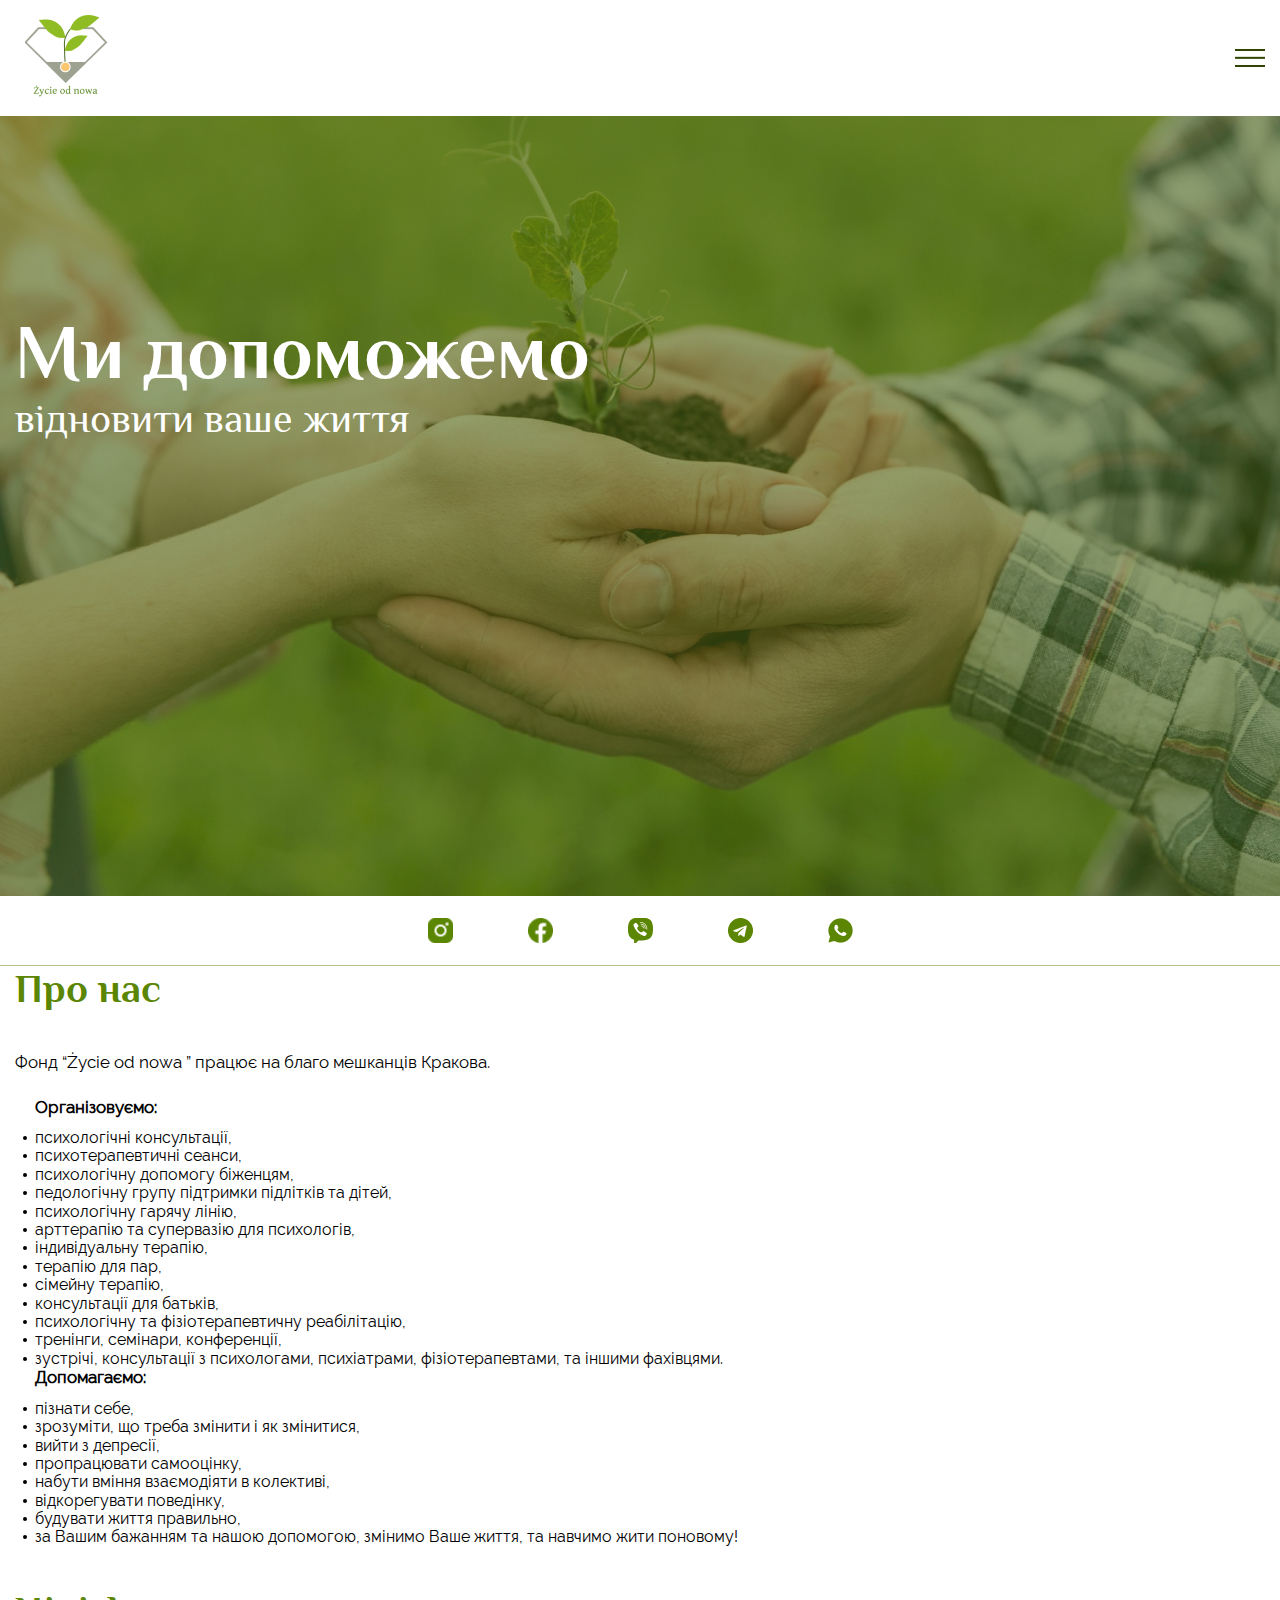
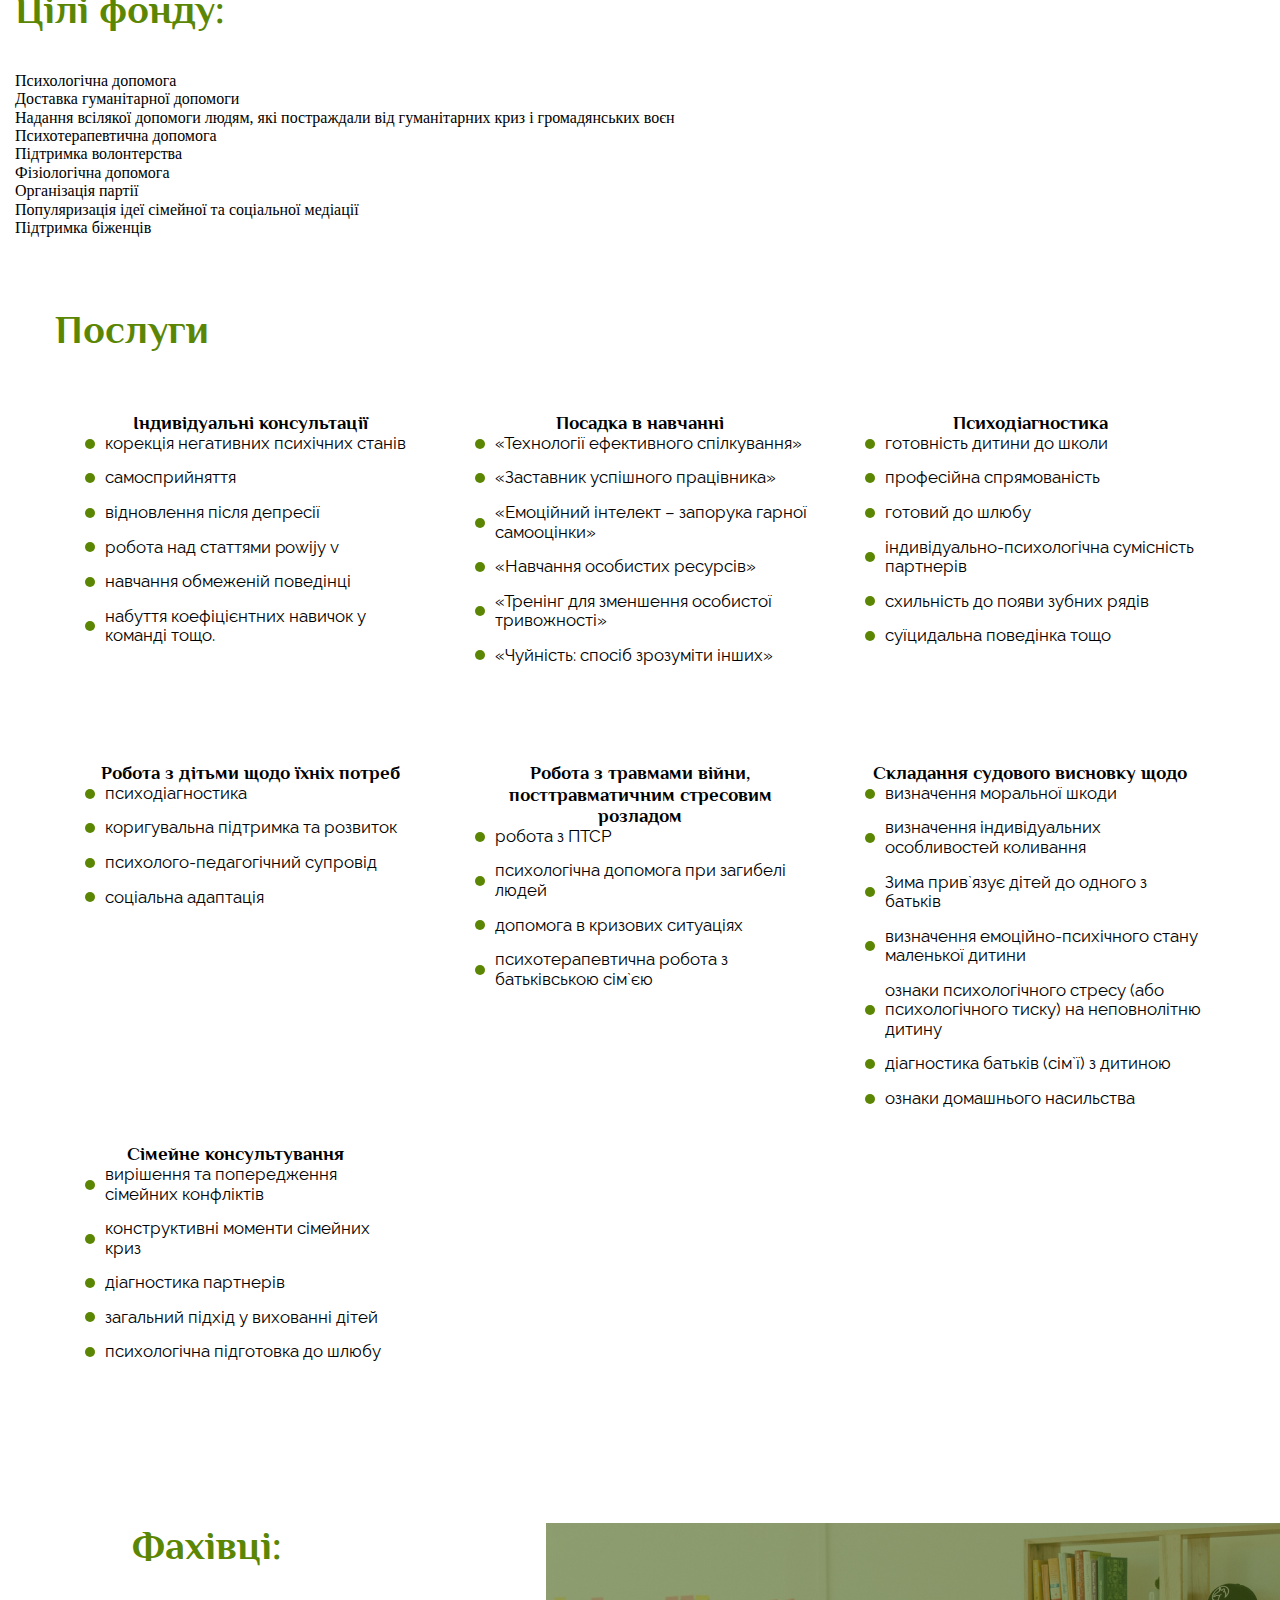
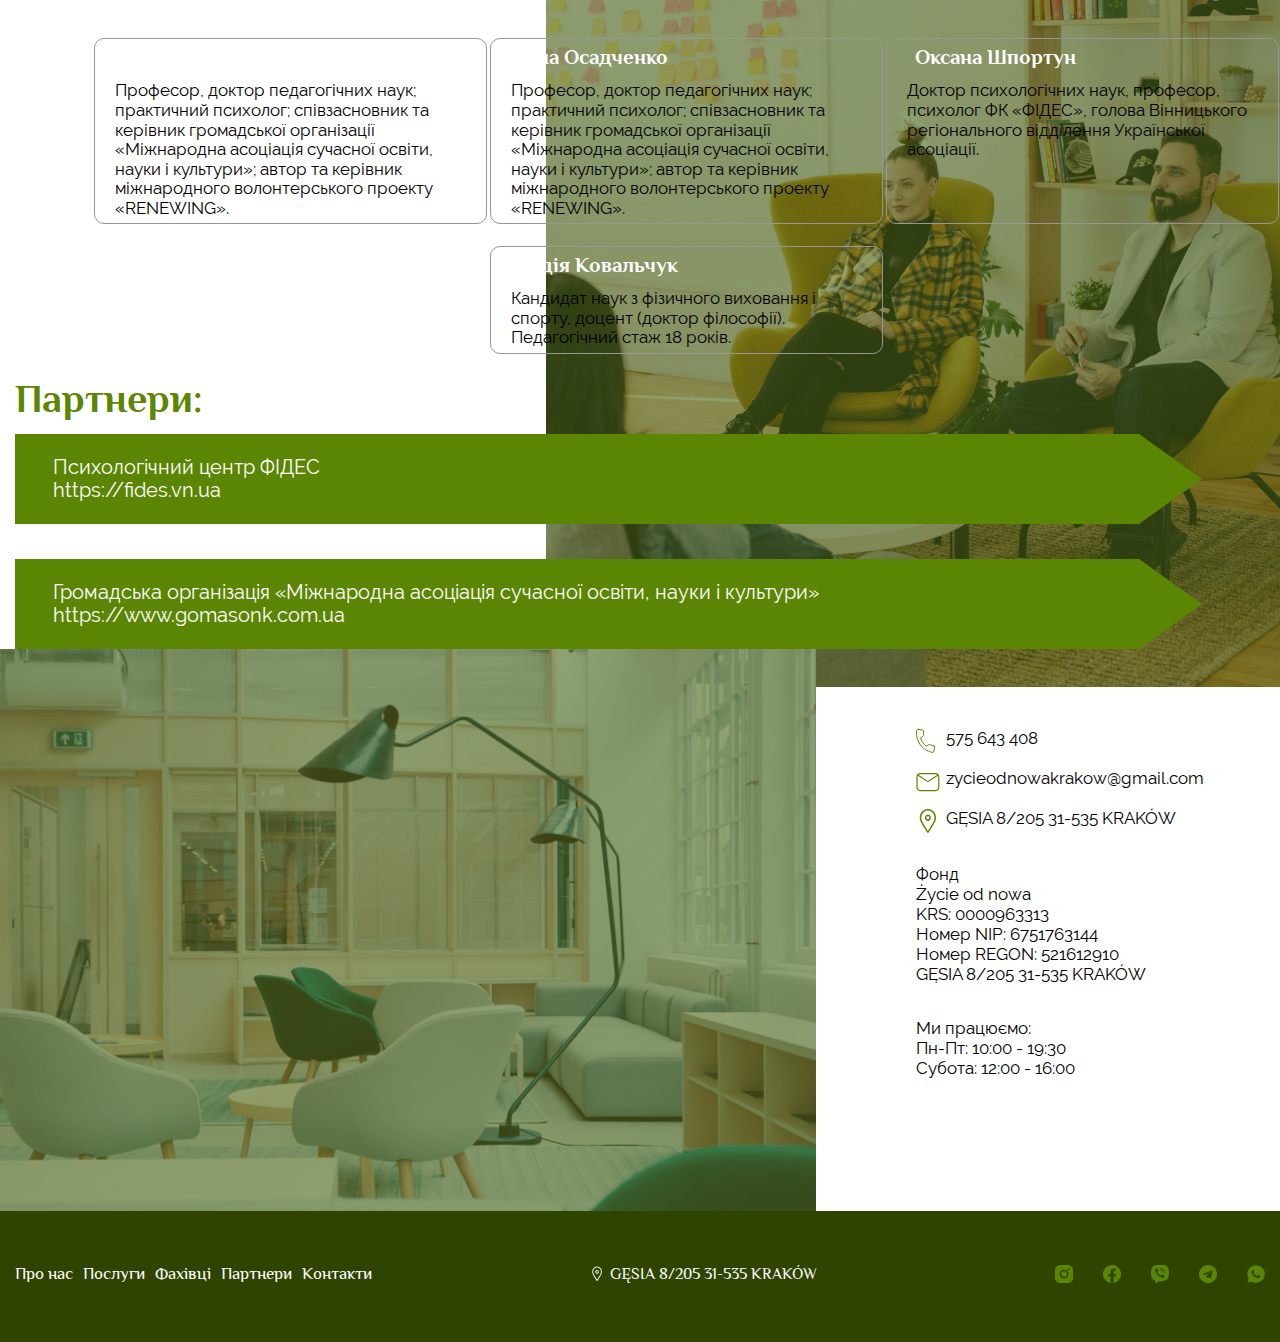
<file: index.html>
<!DOCTYPE html>
<html lang="en">

<head>
    <meta charset="UTF-8">
    <meta http-equiv="X-UA-Compatible" content="IE=edge">
    <meta name="viewport" content="width=device-width, initial-scale=1.0">
    <!-- <link rel="stylesheet" href="./styles/reset.css"> -->
    <link rel="stylesheet" href="./styles/normalize.css">
    <link rel="stylesheet" href="./styles/new-life-fonts.css">
    <link rel="stylesheet" href="./styles/new-life-styles.css">
    <title>Źycie od nowa</title>
</head>

<body>
    <div class="wrapper">
        <main class="main__content">
            <div class="intro__block">
                <header class="page__header">
                    <div class="container">
                        <div class="header__content">
                            <a href="#" class="page__logo">
                                <img src="./icons/header__logo/Zycie od nowa (logo text) 3.png" alt="" srcset="">
                            </a>
                            <nav class="navigation__wrapper">
                                <ul class="navigation__menu">
                                    <li class="navigation__element"><a data-goto=".about__us" href="#"
                                            class="navigation__link links__w">Про
                                            нас</a>
                                    </li>
                                    <li class="navigation__element"><a data-goto=".sevices" href="#"
                                            class="navigation__link links__w">Послуги</a>
                                    </li>
                                    <li class="navigation__element"><a data-goto=".specialists" href="#"
                                            class="navigation__link links__w">Фахівці</a>
                                    </li>
                                    <li class="navigation__element"><a data-goto=".partners" href="#"
                                            class="navigation__link links__w">Партнери</a>
                                    </li>
                                    <li class="navigation__element"><a data-goto=".contacts" href="#"
                                            class="navigation__link links__w">Контакти</a>
                                    </li>
                                </ul>
                                <div class="header__contacts">
                                    <a href="tel:+48575643408" class="phone links__w">575643408</a>
                                    <a href="https://www.google.com/maps/place/G%C4%99sia+8,+31-535+Krak%C3%B3w/@50.0537405,19.956816,17z/data=!3m1!4b1!4m5!3m4!1s0x47165b38ba4d7e5d:0x31f46be0ca2cd655!8m2!3d50.0537405!4d19.956816"
                                        target="_blank" class="location links__w">GĘSIA 8/205</a>
                                </div>
                            </nav>
                            <div class="menu__icon">
                                <span></span>
                            </div>
                        </div>
                    </div>
                </header>
                <div class="intro__row">
                    <div class="container">
                        <h2 class="intro__title links__w">Ми допоможемо</h2>
                        <div class="intro__subtitle links__w">відновити ваше життя</div>
                    </div>
                </div>
            </div>
            <section class="socials__block">
                <div class="container">
                    <div class="socials__row">
                        <a href="#" class="socials__link instagram icon__mediums"></a>
                        <a href="#" class="socials__link facebook icon__mediums"></a>
                        <a href="#" class="socials__link viber icon__mediums"></a>
                        <a href="#" class="socials__link telegram icon__mediums"></a>
                        <a href="#" class="socials__link whatsapp icon__mediums"></a>
                    </div>
                </div>
            </section>
            <section class="about__us">
                <div class="container">
                    <h2 class="about__title title_grn">Про нас</h2>
                    <div class="about__description">Фонд “Życie od nowa
                        ” працює на благо мешканців Кракова.</div>
                    <div class="about__row">
                        <div class="about__organization">
                            <div class="organization__content">
                                <div class="about__card">
                                    <h3 class="organization__title">Організовуємо:</h3>
                                    <ul class="organization__list">
                                        <li class="organization__item">психологічні консультації,</li>
                                        <li class="organization__item">психотерапевтичні сеанси,</li>
                                        <li class="organization__item">психологічну допомогу біженцям,</li>
                                        <li class="organization__item">педологічну групу підтримки підлітків та дітей,
                                        </li>
                                        <li class="organization__item">психологічну гарячу лінію,</li>
                                        <li class="organization__item">арттерапію та супервазію для психологів,</li>
                                        <li class="organization__item">індивідуальну терапію,</li>
                                    </ul>
                                </div>
                                <div class="about__card titless">
                                    <ul class="organization__list">
                                        <li class="organization__item">терапію для пар,</li>
                                        <li class="organization__item"> сімейну терапію,</li>
                                        <li class="organization__item"> консультації для батьків,</li>
                                        <li class="organization__item">психологічну та фізіотерапевтичну реабілітацію,
                                        </li>
                                        <li class="organization__item"> тренінги, семінари, конференції,</li>
                                        <li class="organization__item">зустрічі, консультації з психологами,
                                            психіатрами,
                                            фізіотерапевтами, та іншими фахівцями.</li>
                                    </ul>
                                </div>
                                <div class="about__card">
                                    <h3 class="organization__title">Допомагаємо:</h3>
                                    <ul class="organization__list">
                                        <li class="organization__item">пізнати себе,</li>
                                        <li class="organization__item">зрозуміти, що треба змінити і як змінитися,</li>
                                        <li class="organization__item">вийти з депресії,</li>
                                        <li class="organization__item">пропрацювати самооцінку,</li>
                                        <li class="organization__item">набути вміння взаємодіяти в колективі,</li>
                                        <li class="organization__item">відкорегувати поведінку,</li>
                                        <li class="organization__item">будувати життя правильно,</li>
                                        <li class="organization__item">за Вашим бажанням та нашою допомогою, змінимо
                                            Ваше життя, та
                                            навчимо жити поновому!</li>
                                    </ul>
                                </div>
                            </div>
                        </div>
                    </div>
                </div>
            </section>
            <section class="foundation__goals">
                <div class="container">
                    <h2 class="foundation__title title_grn">Цілі фонду:</h2>
                    <div class="foundation__column">
                        <div class="item__row">
                            <div class="foundation__item">
                                <div class="item__description">Психологічна допомога</div>
                            </div>
                            <div class="foundation__item">
                                <div class="item__description">Доставка гуманітарної допомоги</div>
                            </div>
                            <div class="foundation__item">
                                <div class="item__description">Надання всілякої допомоги людям, які постраждали від
                                    гуманітарних криз і громадянських воєн</div>
                            </div>
                        </div>
                        <div class="item__row">
                            <div class="foundation__item">
                                <div class="item__description">Психотерапевтична допомога</div>
                            </div>
                            <div class="foundation__item">
                                <div class="item__description">Підтримка волонтерства</div>
                            </div>
                            <div class="foundation__item">
                                <div class="item__description">Фізіологічна допомога</div>
                            </div>
                        </div>
                        <div class="item__row">
                            <div class="foundation__item">
                                <div class="item__description">Організація партії</div>
                            </div>
                            <div class="foundation__item">
                                <div class="item__description">Популяризація ідеї сімейної та соціальної медіації</div>
                            </div>
                            <div class="foundation__item">
                                <div class="item__description">Підтримка біженців</div>
                            </div>
                        </div>
                    </div>
                    <!-- <div class="foundation__row">
                        <div class="item__column">
                            <div class="foundation__item">
                                <div class="item__description">Психологічна допомога</div>
                            </div>
                            <div class="foundation__item">
                                <div class="item__description">Психотерапевтична допомога</div>
                            </div>
                            <div class="foundation__item">
                                <div class="item__description">Організація партії</div>
                            </div>
                        </div>
                        <div class="item__column">
                            <div class="foundation__item">
                                <div class="item__description">Доставка гуманітарної допомоги</div>
                            </div>
                            <div class="foundation__item">
                                <div class="item__description">Підтримка волонтерства</div>
                            </div>
                            <div class="foundation__item">
                                <div class="item__description">Популяризація ідеї сімейної та соціальної медіації</div>
                            </div>
                        </div>
                        <div class="item__column">
                            <div class="foundation__item">
                                <div class="item__description">Надання всілякої допомоги людям, які постраждали від гуманітарних криз і громадянських воєн</div>
                            </div>
                            <div class="foundation__item">
                                <div class="item__description">Фізіологічна допомога</div>
                            </div>
                            <div class="foundation__item">
                                <div class="item__description">Підтримка біженців</div>
                            </div>
                        </div>
                    </div> -->
                </div>
            </section>
            <section class="sevices">
                <div class="container">
                    <div class="services__block">
                        <h2 class="services__title title_grn">Послуги</h2>
                        <div class="services__content">
                            <div class="content__card">
                                <h3 class="card__title">Індивідуальні консультації</h3>
                                <ul class="card__list">
                                    <li class="list__element">корекція негативних психічних станів</li>
                                    <li class="list__element">самосприйняття</li>
                                    <li class="list__element">відновлення після депресії</li>
                                    <li class="list__element">робота над статтями powijy v</li>
                                    <li class="list__element">навчання обмеженій поведінці</li>
                                    <li class="list__element">набуття коефіцієнтних навичок у команді тощо.</li>
                                </ul>
                            </div>
                            <div class="content__card">
                                <h3 class="card__title">Посадка в навчанні</h3>
                                <ul class="card__list">
                                    <li class="list__element">«Технології ефективного спілкування»</li>
                                    <li class="list__element">«Заставник успішного працівника»</li>
                                    <li class="list__element">«Емоційний інтелект – запорука гарної самооцінки»</li>
                                    <li class="list__element">«Навчання особистих ресурсів»</li>
                                    <li class="list__element">«Тренінг для зменшення особистої тривожності»</li>
                                    <li class="list__element"> «Чуйність: спосіб зрозуміти інших»</li>
                                </ul>
                            </div>
                            <div class="content__card">
                                <h3 class="card__title">Психодіагностика</h3>
                                <ul class="card__list">
                                    <li class="list__element">готовність дитини до школи</li>
                                    <li class="list__element">професійна спрямованість</li>
                                    <li class="list__element">готовий до шлюбу</li>
                                    <li class="list__element">індивідуально-психологічна сумісність партнерів</li>
                                    <li class="list__element">схильність до появи зубних рядів</li>
                                    <li class="list__element">суїцидальна поведінка тощо</li>
                                </ul>
                            </div>
                            <div class="content__card">
                                <h3 class="card__title">Робота з дітьми щодо їхніх потреб</h3>
                                <ul class="card__list">
                                    <li class="list__element">психодіагностика</li>
                                    <li class="list__element">коригувальна підтримка та розвиток</li>
                                    <li class="list__element">психолого-педагогічний супровід</li>
                                    <li class="list__element">соціальна адаптація</li>
                                </ul>
                            </div>
                            <div class="content__card">
                                <h3 class="card__title">Робота з травмами війни, посттравматичним стресовим розладом
                                </h3>
                                <ul class="card__list">
                                    <li class="list__element">робота з ПТСР</li>
                                    <li class="list__element">психологічна допомога при загибелі людей</li>
                                    <li class="list__element">допомога в кризових ситуаціях</li>
                                    <li class="list__element">психотерапевтична робота з батьківською сім`єю</li>
                                </ul>
                            </div>
                            <div class="content__card">
                                <h3 class="card__title">Складання судового висновку щодо</h3>
                                <ul class="card__list">
                                    <li class="list__element">визначення моральної шкоди</li>
                                    <li class="list__element">визначення індивідуальних особливостей коливання</li>
                                    <li class="list__element">Зима прив`язує дітей до одного з батьків</li>
                                    <li class="list__element">визначення емоційно-психічного стану маленької дитини</li>
                                    <li class="list__element">ознаки психологічного стресу (або психологічного тиску) на
                                        неповнолітню дитину</li>
                                    <li class="list__element"> діагностика батьків (сім`ї) з дитиною</li>
                                    <li class="list__element">ознаки домашнього насильства</li>
                                </ul>
                            </div>
                            <div class="content__card">
                                <h3 class="card__title">Сімейне консультування</h3>
                                <ul class="card__list">
                                    <li class="list__element">вирішення та попередження сімейних конфліктів</li>
                                    <li class="list__element">конструктивні моменти сімейних криз</li>
                                    <li class="list__element">діагностика партнерів</li>
                                    <li class="list__element">загальний підхід у вихованні дітей</li>
                                    <li class="list__element">психологічна підготовка до шлюбу</li>
                                </ul>
                            </div>
                        </div>
                    </div>
                </div>
            </section>
            <section class="specialists">
                <div class="container__wide">
                    <div class="specialists__row">
                        <h3 class="specialists__title title_grn">Фахівці:</h3>
                        <div class="specialists__content">
                            <div class="card__content">
                                <div class="specialists__card">
                                    <div class="specialist__name">Iнна Осадченко</div>
                                    <div class="specialists__description">Професор, доктор педагогічних наук; практичний
                                        психолог;
                                        співзасновник та керівник громадської організації «Міжнародна асоціація сучасної
                                        освіти,
                                        науки і культури»; автор та керівник міжнародного волонтерського проекту
                                        «RENEWING».</div>
                                </div>
                                <div class="specialists__card">
                                    <div class="specialist__name">Iнна Осадченко</div>
                                    <div class="specialists__description">Професор, доктор педагогічних наук; практичний
                                        психолог;
                                        співзасновник та керівник громадської організації «Міжнародна асоціація сучасної
                                        освіти,
                                        науки і культури»; автор та керівник міжнародного волонтерського проекту
                                        «RENEWING».</div>
                                </div>
                                <div class="specialists__card">
                                    <div class="specialist__name">Оксана Шпортун</div>
                                    <div class="specialists__description">Доктор психологічних наук, професор, психолог ФК «ФІДЕС», голова
                                        Вінницького регіонального відділення Української асоціації.</div>
                                </div>
                                <div class="specialists__card">
                                    <div class="specialist__name">Лідія Ковальчук</div>
                                    <div class="specialists__description">Кандидат наук з фізичного виховання і спорту, доцент (доктор філософії).
                                        Педагогічний стаж 18 років.</div>
                                </div>
                            </div>
                            <img src="./img/our-specialists__bg/Rectangle 97.png" alt="" srcset="" class="specialists__img">
                        </div>
                    </div>
                </div>
            </section>
            <section class="partners">
                <div class="container">
                    <h2 class="partners__title title_grn">Партнери:</h2>
                    <div class="partner__info">
                        <div class="partners__subtitle links__w">Психологічний центр ФІДЕС</div>
                        <a href="#" class="partners__link links__w">https://fides.vn.ua</a>
                    </div>
                    <div class="partner__info">
                        <div class="partners__subtitle links__w">Громадська організація «Міжнародна асоціація сучасної
                            освіти, науки і культури»</div>
                        <a href="#" class="partners__link links__w">https://www.gomasonk.com.ua</a>
                    </div>
                </div>
            </section>
            <section class="contacts">
                <div class="container__wide">
                    <div class="contacts__row">
                        <img src="./img/contacts__bg/Rectangle 101.png" alt="" class="contacts__img">
                        <div class="contacts__info">
                            <h2 class="contacts__title title_grn">Контакти:</h2>
                            <div class="contacts__channels">
                                <a href="#" class="channel__phone">575 643 408</a>
                                <br><br>
                                <a href="#" class="channel__email">zycieodnowakrakow@gmail.com</a>
                                <br><br>
                                <a href="#" class="channel__location">GĘSIA 8/205 31-535 KRAKÓW</a>
                            </div>
                            <div class="foundation__registration">
                                Фонд <br>
                                Życie od nowa <br>
                                KRS: 0000963313 <br>
                                Номер NIP: 6751763144 <br>
                                Номер REGON: 521612910 <br>
                                GĘSIA 8/205 31-535 KRAKÓW <br>
                            </div>
                            <div class="work__schedule">
                                Ми працюємо:<br>
                                Пн-Пт: 10:00 - 19:30<br>
                                Субота: 12:00 - 16:00<br>
                            </div>
                        </div>
                    </div>
                </div>
            </section>
        </main>
        <footer class="page__footer">
            <div class="container">
                <div class="footer__content">
                    <nav>
                        <ul class="navigation__menu">
                            <li class="navigation__element"><a data-goto=".about__us" href="#" class="navigation__link links__w">Про нас</a>
                            </li>
                            <li class="navigation__element"><a data-goto=".sevices" href="#" class="navigation__link links__w">Послуги</a>
                            </li>
                            <li class="navigation__element"><a data-goto=".specialists" href="#" class="navigation__link links__w">Фахівці</a>
                            </li>
                            <li class="navigation__element"><a href="#" class="navigation__link links__w">Партнери</a>
                            </li>
                            <li class="navigation__element"><a href="#" class="navigation__link links__w">Контакти</a>
                            </li>
                        </ul>
                    </nav>
                    <a href="#" class="location links__w">GĘSIA 8/205 31-535 KRAKÓW</a>
                    <div class="socials__row">
                        <a href="#" class="socials__link instagram icon__small"></a>
                        <a href="#" class="socials__link facebook icon__small"></a>
                        <a href="#" class="socials__link viber icon__small"></a>
                        <a href="#" class="socials__link telegram icon__small"></a>
                        <a href="#" class="socials__link whatsapp icon__small"></a>
                    </div>
                </div>
            </div>
        </footer>
    </div>
    <script src="./js/new-life-scrypt.js"></script>
</body>

</html>
</file>
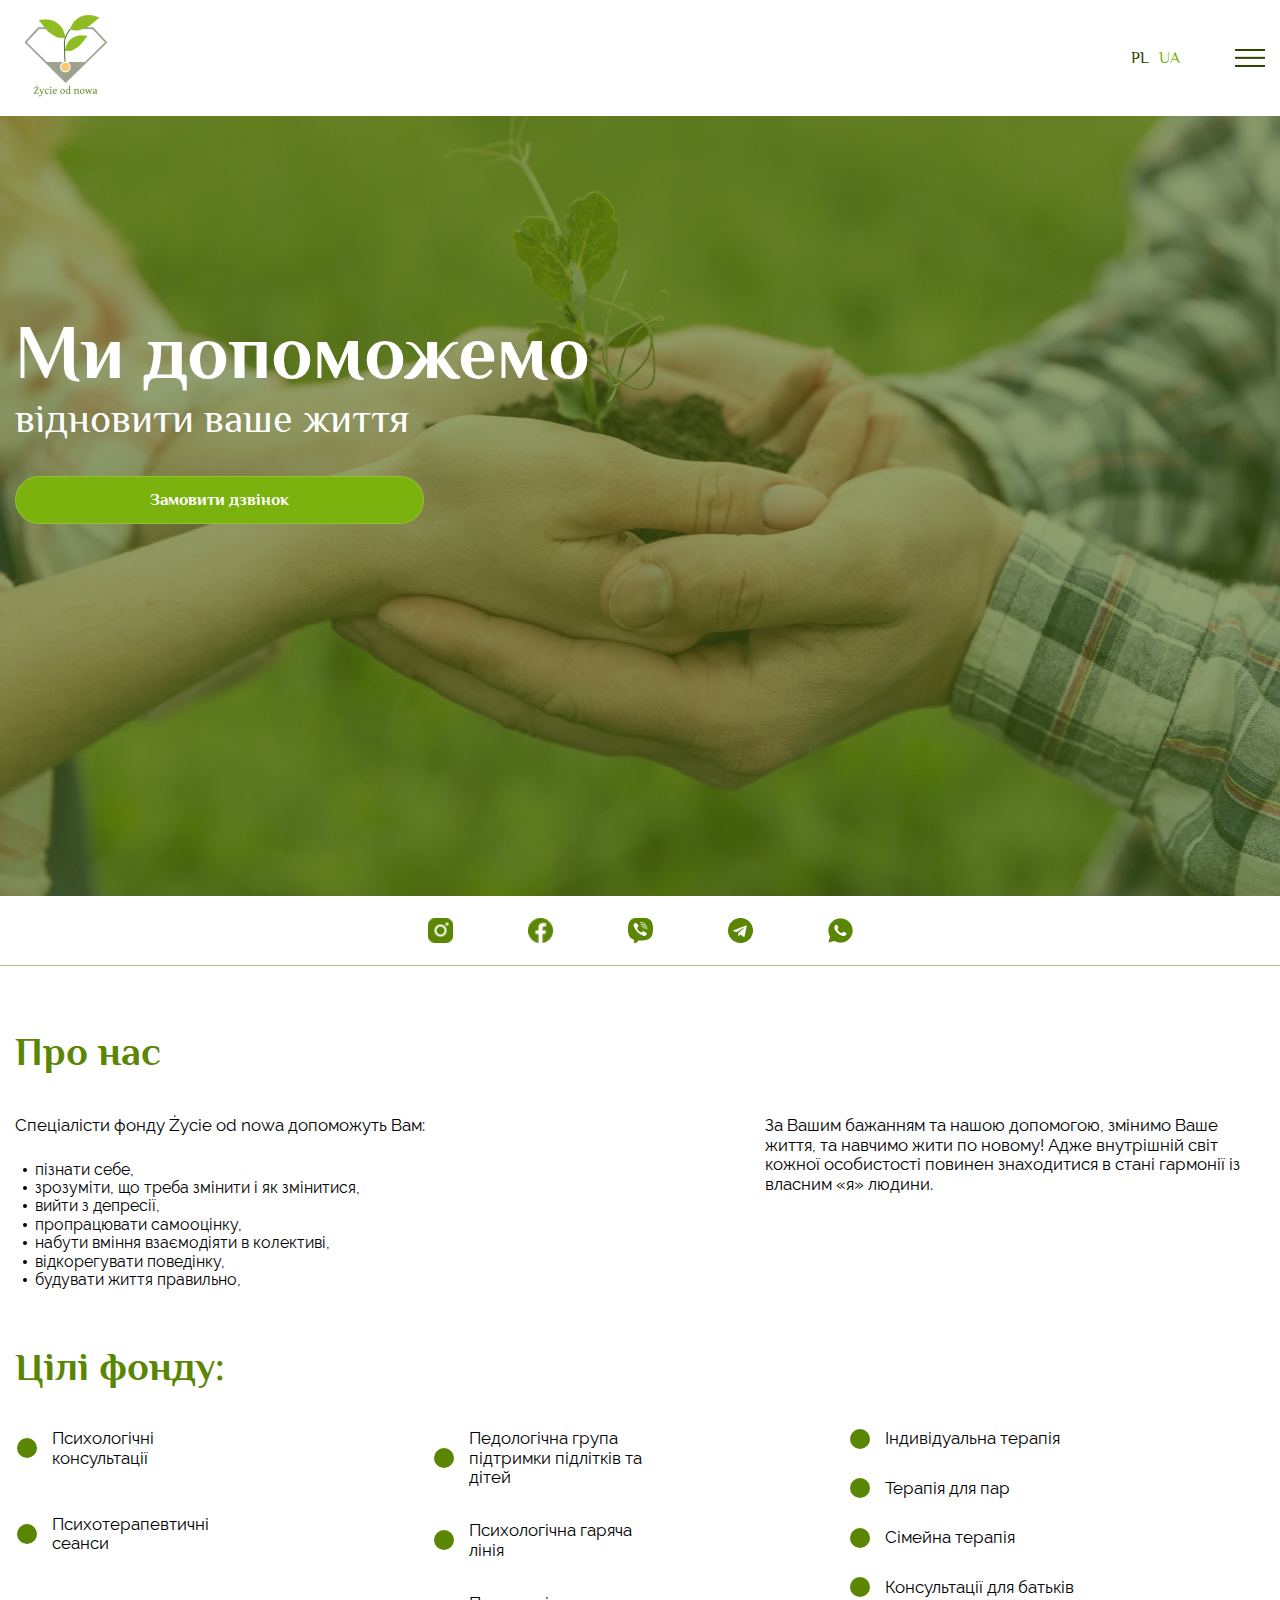
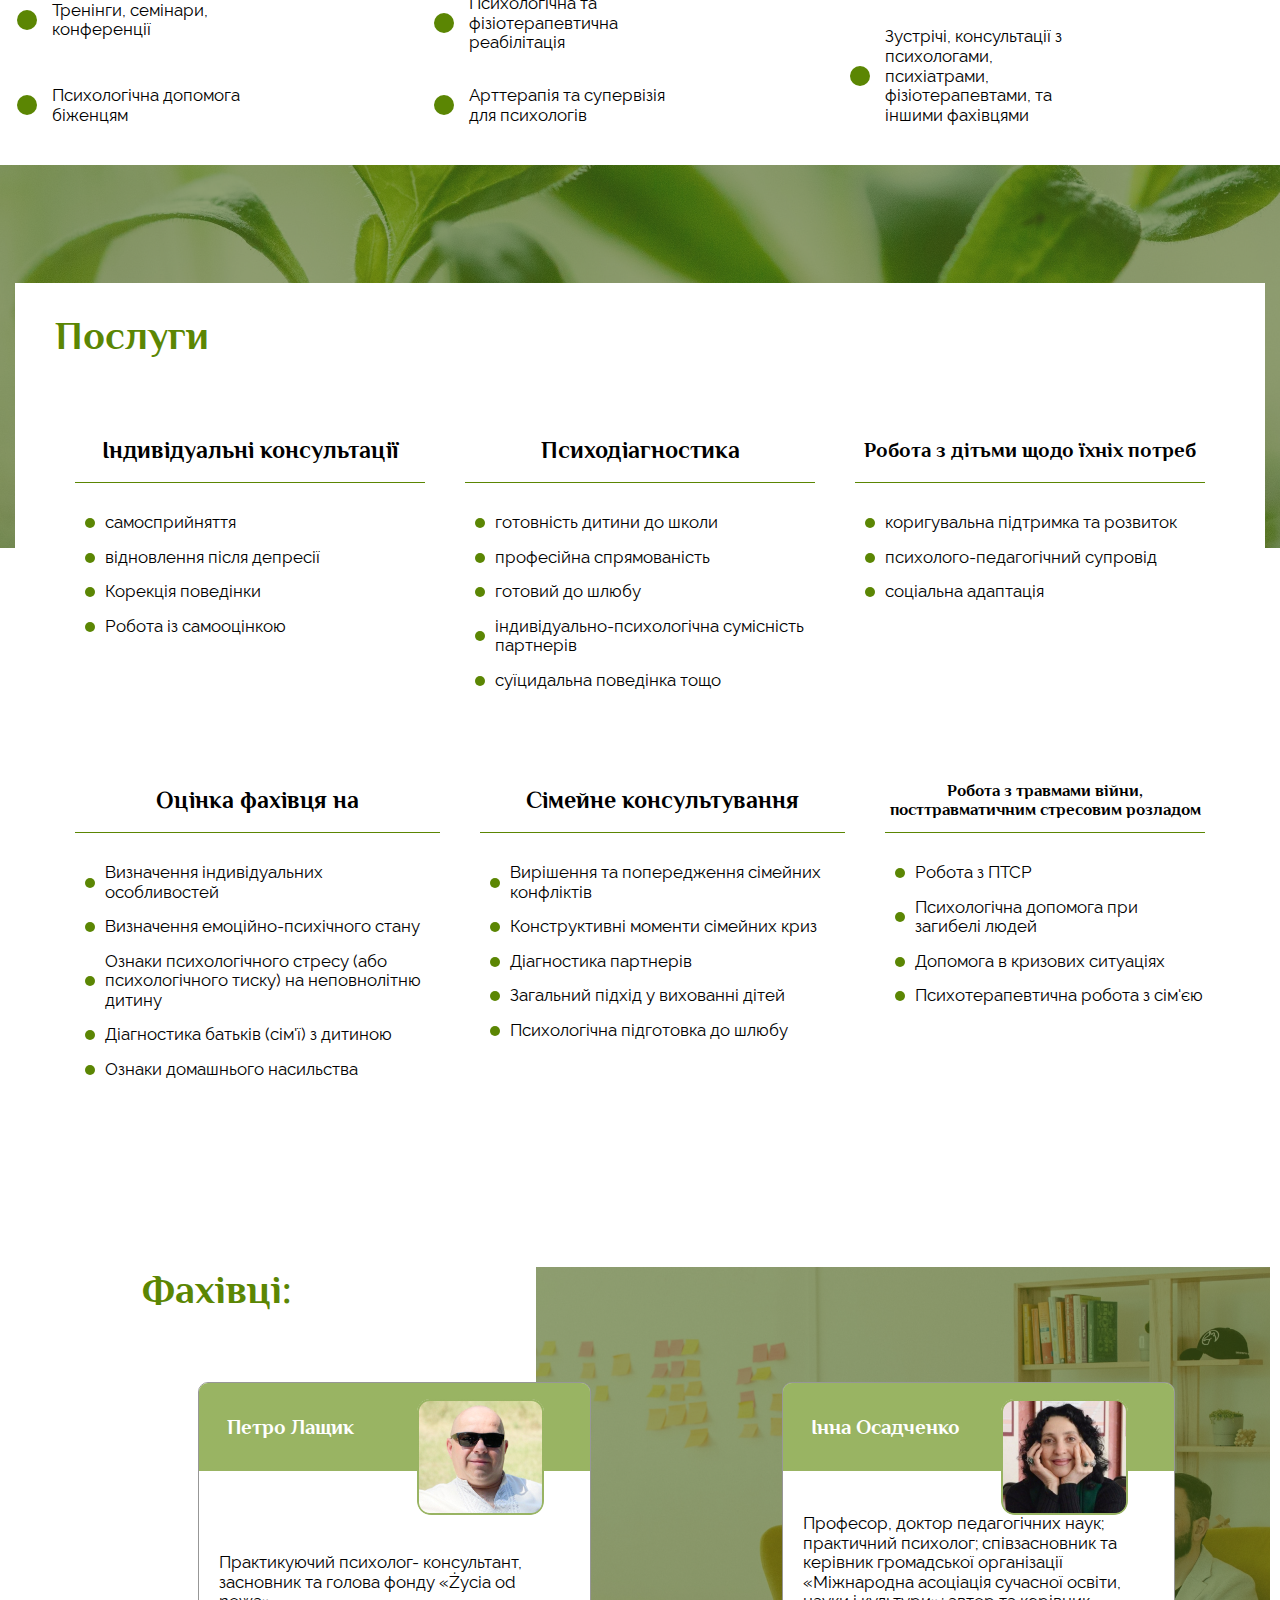
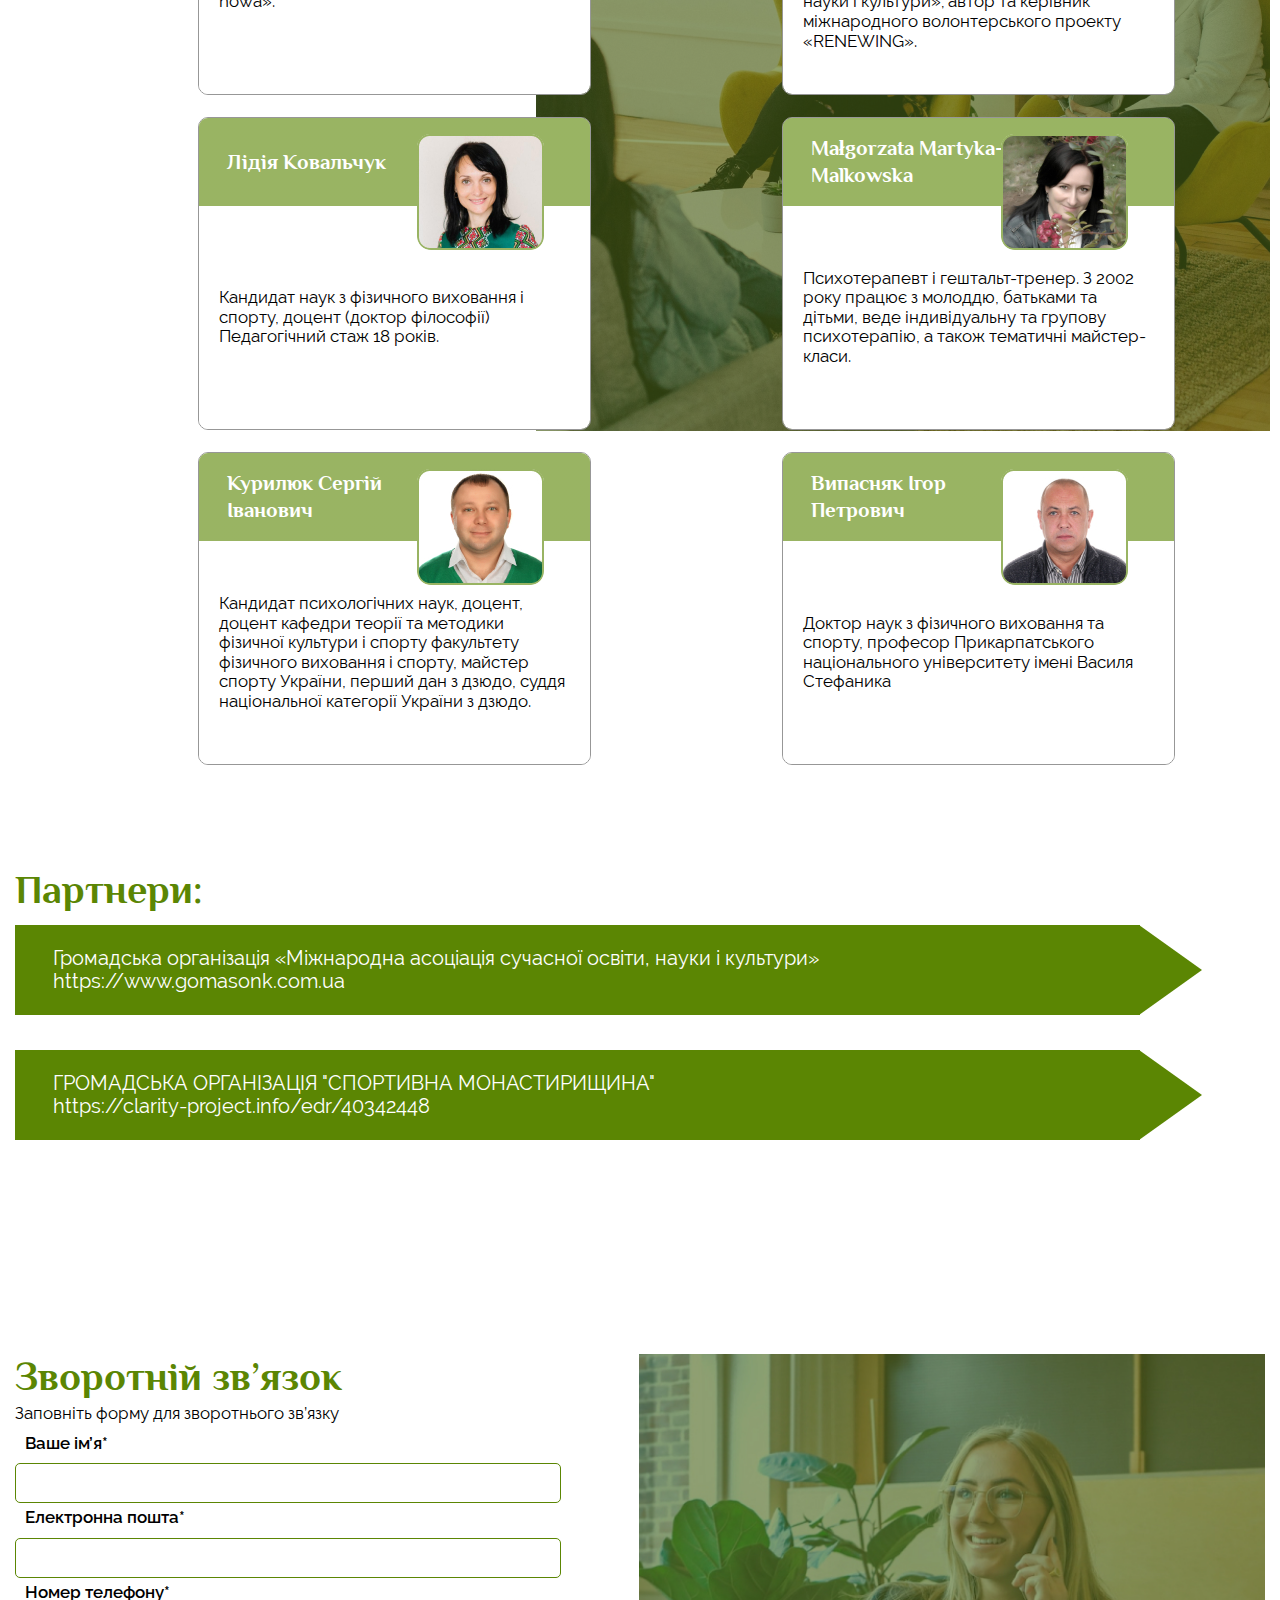
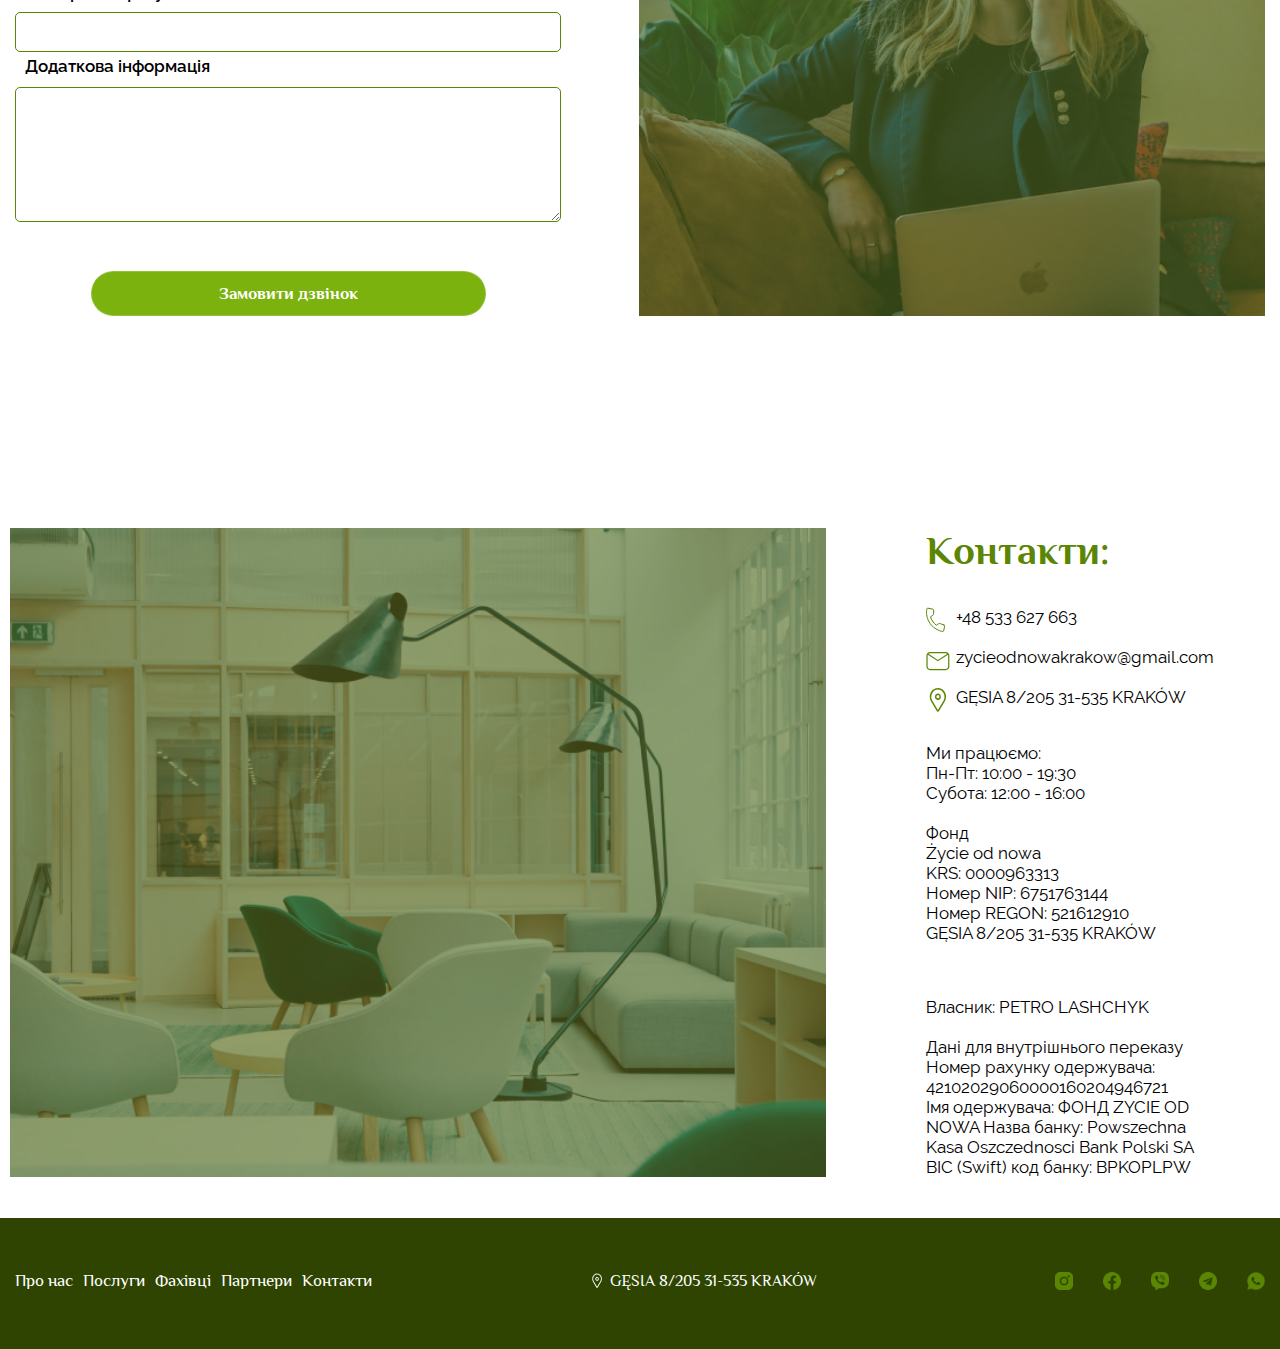
<file: ua/index.html>
<!DOCTYPE html>
<html lang="ua-UA">
  <head>
    <meta charset="UTF-8" />
    <meta http-equiv="X-UA-Compatible" content="IE=edge" />
    <meta
      name="keywords"
      content="Психологія,Психотерапія,Психолог,Психолог Краків,Психолог Польща,Сеанс психології,Сеанс психології Краків,Послуги психолога,Фонд,Благодійний фонд ,Депресія,Психологічні консультації,Психотерапевтичні сеанси,Тренінги,семінари,конференції,Психологічна допомога,Психологічна гаряча лінія,Психологічна реабілітація,Арттерапія,Терапія для пар,Сімейна терапія,Консультації для батьків"
    />
    <meta
      name="description"
      content="Хочете покращити якість свого життя?  Пізнати себе, щоб жити добре і на власних умовах?  Наші спеціалісти допоможуть вам."
    />
    <meta name="viewport" content="width=device-width, initial-scale=1.0" />
    <link
      rel="shortcut icon"
      href="../img/intro__bg/zycieodnowa.ico"
      type="image/x-icon"
    />
    <link rel="stylesheet" href="../styles/normalize.css" />
    <link rel="stylesheet" href="../styles/new-life-fonts.css" />
    <link rel="stylesheet" href="../styles/new-life-styles.css" />
    <title>Благодійний Фонд „Życie od nowa”</title>
  </head>
  <body>
    <div class="wrapper">
      <main class="main__content">
        <div class="intro__block">
          <header class="page__header">
            <div class="container">
              <div class="header__content">
                <a href="#" class="page__logo">
                  <img
                    src="../img/intro__bg/Zycie_od_nowa_logo.png"
                    alt=""
                    srcset=""
                  />
                </a>
                <nav class="navigation__wrapper">
                  <ul class="navigation__menu">
                    <li class="navigation__element">
                      <a
                        href="#"
                        data-goto=".about__us-block"
                        class="navigation__link links__w"
                        >Про нас</a
                      >
                    </li>
                    <li class="navigation__element">
                      <a
                        href="#"
                        data-goto=".services-block"
                        class="navigation__link links__w"
                        >Послуги</a
                      >
                    </li>
                    <li class="navigation__element">
                      <a
                        href="#"
                        data-goto=".specialists-block"
                        class="navigation__link links__w"
                        >Фахівці</a
                      >
                    </li>
                    <li class="navigation__element">
                      <a
                        href="#"
                        data-goto=".partners-block"
                        class="navigation__link links__w"
                        >Партнери</a
                      >
                    </li>
                    <li class="navigation__element">
                      <a
                        href="#"
                        data-goto=".contacts-block"
                        class="navigation__link links__w"
                        >Контакти</a
                      >
                    </li>
                  </ul>
                  <div class="header__contacts">
                    <a href="tel:+48575643408" class="phone links__w"
                      >+48 533 627 663</a
                    >
                    <a
                      href="https://www.google.com/maps/place/G%C4%99sia+8,+31-535+Krak%C3%B3w/@50.0537405,19.956816,17z/data=!3m1!4b1!4m5!3m4!1s0x47165b38ba4d7e5d:0x31f46be0ca2cd655!8m2!3d50.0537405!4d19.956816"
                      target="_blank"
                      class="location links__w"
                      >GĘSIA 8/205</a
                    >
                  </div>
                </nav>
                <div class="language-block">
                  <a href="../" class="pl"><span>pl</span></a>
                  <a href="#" class="ua language-active"><span>ua</span></a>
                </div>
                <div class="menu__icon">
                  <span></span>
                </div>
              </div>
            </div>
          </header>
          <div class="intro__row">
            <div class="container">
              <h2 class="intro__title links__w">Ми допоможемо</h2>
              <div class="intro__subtitle links__w">відновити ваше життя</div>
              <button class="call__btn">
                <a href="#form" class="button__link">Замовити дзвінок</a>
              </button>
            </div>
          </div>
        </div>
        <section class="socials__block">
          <div class="container">
            <div class="socials__row">
              <a
                href="https://instagram.com/fundacjazycieodnowa?igshid=YmMyMTA2M2Y="
                class="socials__link instagram icon__mediums"
                target="_blank"
              ></a>
              <a
                href="https://www.facebook.com/profile.php?id=100085582997709"
                class="socials__link facebook icon__mediums"
                target="_blank"
              ></a>
              <a href="#" class="socials__link viber icon__mediums"></a>
              <a
                href="https://telegram.me/+48575643408"
                class="socials__link telegram icon__mediums"
                target="_blank"
              ></a>
              <a
                href="https://wa.me/48575643408"
                class="socials__link whatsapp icon__mediums"
                target="_blank"
              ></a>
            </div>
          </div>
        </section>
        <section class="about__us-block" id="about__us">
          <div class="container">
            <h2 class="about__title title_grn">Про нас</h2>
            <div class="about__row">
              <div class="about__organization">
                <div class="organization__content">
                  <div class="about__description">
                    Спеціалісти фонду Życie od nowa допоможуть Вам:
                  </div>
                  <div class="about__card">
                    <ul class="organization__list">
                      <li class="organization__item">пізнати себе,</li>
                      <li class="organization__item">
                        зрозуміти, що треба змінити і як змінитися,
                      </li>
                      <li class="organization__item">вийти з депресії,</li>
                      <li class="organization__item">
                        пропрацювати самооцінку,
                      </li>
                      <li class="organization__item">
                        набути вміння взаємодіяти в колективі,
                      </li>
                      <li class="organization__item">
                        відкорегувати поведінку,
                      </li>
                      <li class="organization__item">
                        будувати життя правильно,
                      </li>
                    </ul>
                  </div>
                </div>
              </div>
              <div class="about__text">
                За Вашим бажанням та нашою допомогою, змінимо Ваше життя, та
                навчимо жити по новому! Адже внутрішній світ кожної особистості
                повинен знаходитися в стані гармонії із власним «я» людини.
              </div>
            </div>
          </div>
        </section>
        <section class="foundation__goals">
          <div class="container">
            <h2 class="foundation__title title_grn">Цілі фонду:</h2>
            <div class="foundation__content">
              <ul class="content__list">
                <li class="content__element">Психологічні консультації</li>
                <li class="content__element">Психотерапевтичні сеанси</li>
                <li class="content__element">
                  Тренінги, семінари, конференції
                </li>
                <li class="content__element">Психологічна допомога біженцям</li>
              </ul>
              <ul class="content__list">
                <li class="content__element">
                  Педологічна група підтримки підлітків та дітей
                </li>
                <li class="content__element">Психологічна гаряча лінія</li>
                <li class="content__element">
                  Психологічна та фізіотерапевтична реабілітація
                </li>
                <li class="content__element">
                  Арттерапія та супервізія для психологів
                </li>
              </ul>
              <ul class="content__list">
                <li class="content__element">Індивідуальна терапія</li>
                <li class="content__element">Терапія для пар</li>
                <li class="content__element">Сімейна терапія</li>
                <li class="content__element">Консультації для батьків</li>
                <li class="content__element">
                  Зустрічі, консультації з психологами, психіатрами,
                  фізіотерапевтами, та іншими фахівцями
                </li>
              </ul>
            </div>
          </div>
        </section>
        <section class="services-block" id="services">
          <div class="container">
            <div class="services__block">
              <h2 class="services__title title_grn">Послуги</h2>
              <div class="services__content">
                <div class="content__card">
                  <div class="title__wrapp">
                    <h3 class="card__title content__sml">
                      Індивідуальні консультації
                    </h3>
                  </div>
                  <ul class="card__list">
                    <li class="list__element">самосприйняття</li>
                    <li class="list__element">відновлення після депресії</li>
                    <li class="list__element">Корекція поведінки</li>
                    <li class="list__element">Робота із самооцінкою</li>
                  </ul>
                </div>
                <div class="content__card">
                  <div class="title__wrapp">
                    <h3 class="card__title content__sml">Психодіагностика</h3>
                  </div>
                  <ul class="card__list">
                    <li class="list__element">готовність дитини до школи</li>
                    <li class="list__element">професійна спрямованість</li>
                    <li class="list__element">готовий до шлюбу</li>
                    <li class="list__element">
                      індивідуально-психологічна сумісність партнерів
                    </li>
                    <li class="list__element">суїцидальна поведінка тощо</li>
                  </ul>
                </div>
                <div class="content__card">
                  <div class="title__wrapp">
                    <h3 class="card__title content__mdm">
                      Робота з дітьми щодо їхніх потреб
                    </h3>
                  </div>
                  <ul class="card__list">
                    <li class="list__element">
                      коригувальна підтримка та розвиток
                    </li>
                    <li class="list__element">
                      психолого-педагогічний супровід
                    </li>
                    <li class="list__element">соціальна адаптація</li>
                  </ul>
                </div>
                <div class="content__card">
                  <div class="title__wrapp">
                    <h3 class="card__title content__sml">Оцінка фахівця на</h3>
                  </div>
                  <ul class="card__list">
                    <li class="list__element">
                      Визначення індивідуальних особливостей
                    </li>
                    <li class="list__element">
                      Визначення емоційно-психічного стану
                    </li>
                    <li class="list__element">
                      Ознаки психологічного стресу (або психологічного тиску) на
                      неповнолітню дитину
                    </li>
                    <li class="list__element">
                      Діагностика батьків (сім'ї) з дитиною
                    </li>
                    <li class="list__element">Ознаки домашнього насильства</li>
                  </ul>
                </div>
                <div class="content__card">
                  <div class="title__wrapp">
                    <h3 class="card__title content__sml">
                      Сімейне консультування
                    </h3>
                  </div>
                  <ul class="card__list">
                    <li class="list__element">
                      Вирішення та попередження сімейних конфліктів
                    </li>
                    <li class="list__element">
                      Конструктивні моменти сімейних криз
                    </li>
                    <li class="list__element">Діагностика партнерів</li>
                    <li class="list__element">
                      Загальний підхід у вихованні дітей
                    </li>
                    <li class="list__element">
                      Психологічна підготовка до шлюбу
                    </li>
                  </ul>
                </div>
                <div class="content__card">
                  <div class="title__wrapp">
                    <h3 class="card__title content__lrg">
                      Робота з травмами війни, посттравматичним стресовим
                      розладом
                    </h3>
                  </div>
                  <ul class="card__list">
                    <li class="list__element">Робота з ПТСР</li>
                    <li class="list__element">
                      Психологічна допомога при загибелі людей
                    </li>
                    <li class="list__element">Допомога в кризових ситуаціях</li>
                    <li class="list__element">
                      Психотерапевтична робота з сім'єю
                    </li>
                  </ul>
                </div>
              </div>
            </div>
          </div>
        </section>
        <section class="specialists-block" id="specialists">
          <div class="container__wide">
            <div class="specialists__row">
              <h3 class="specialists__title title_grn">Фахівці:</h3>
              <div class="specialists__content">
                <div class="card__content">
                  <div class="specialists__card">
                    <div class="card__head">
                      <div class="specialist__name">Петро Лащик</div>
                    </div>
                    <div class="card__body">
                      <div class="specialists__description">
                        Практикуючий психолог- консультант, засновник та голова
                        фонду «Życia od nowa».
                      </div>
                    </div>
                    <img
                      src="../img/our-specialists__bg/personal__imgs/p.laschik.jpg"
                      alt=""
                      class="personal__img"
                    />
                  </div>
                  <div class="specialists__card">
                    <div class="card__head">
                      <div class="specialist__name">Iнна Осадченко</div>
                    </div>
                    <div class="card__body">
                      <div class="specialists__description">
                        Професор, доктор педагогічних наук; практичний психолог;
                        співзасновник та керівник громадської організації
                        «Міжнародна асоціація сучасної освіти, науки і
                        культури»; автор та керівник міжнародного волонтерського
                        проекту «RENEWING».
                      </div>
                    </div>
                    <img
                      src="../img/our-specialists__bg/personal__imgs/i.osadczenko.jpg"
                      alt=""
                      class="personal__img"
                    />
                  </div>
                  <div class="specialists__card">
                    <div class="card__head">
                      <div class="specialist__name">Лідія Ковальчук</div>
                    </div>
                    <div class="card__body">
                      <div class="specialists__description">
                        Кандидат наук з фізичного виховання і спорту, доцент
                        (доктор філософії) Педагогічний стаж 18 років.
                      </div>
                    </div>
                    <img
                      src="../img/our-specialists__bg/personal__imgs/l.kovalczuk.jpg"
                      alt=""
                      class="personal__img"
                    />
                  </div>
                  <div class="specialists__card">
                    <div class="card__head">
                      <div class="specialist__name">
                        Małgorzata Martyka-Malkowska
                      </div>
                    </div>
                    <div class="card__body">
                      <div class="specialists__description">
                        Психотерапевт і гештальт-тренер. З 2002 року працює з
                        молоддю, батьками та дітьми, веде індивідуальну та
                        групову психотерапію, а також тематичні майстер-класи.
                      </div>
                    </div>
                    <img
                      src="../img/our-specialists__bg/personal__imgs/m.mart-malk.jpg"
                      alt=""
                      class="personal__img"
                    />
                  </div>
                  <div class="specialists__card">
                    <div class="card__head">
                      <div class="specialist__name">
                        Курилюк Сергій Іванович
                      </div>
                    </div>
                    <div class="card__body">
                      <div class="specialists__description">
                        Кандидат психологічних наук, доцент, доцент кафедри
                        теорії та методики фізичної культури і спорту факультету
                        фізичного виховання і спорту, майстер спорту України,
                        перший дан з дзюдо, суддя національної категорії України
                        з дзюдо.
                      </div>
                    </div>
                    <img
                      src="../img/our-specialists__bg/personal__imgs/s.kuriluk.jpg"
                      alt=""
                      class="personal__img"
                    />
                  </div>
                  <div class="specialists__card">
                    <div class="card__head">
                      <div class="specialist__name">Випасняк Ігор Петрович</div>
                    </div>
                    <div class="card__body">
                      <div class="specialists__description">
                        Доктор наук з фізичного виховання та спорту, професор
                        Прикарпатського національного університету імені Василя
                        Стефаника
                      </div>
                    </div>
                    <img
                      src="../img/our-specialists__bg/personal__imgs/i.vupasniak.jpg"
                      alt=""
                      class="personal__img"
                    />
                  </div>
                </div>
                <div class="card__content-wide"></div>
                <img
                  src="../img/our-specialists__bg/Rectangle 97.png"
                  alt=""
                  srcset=""
                  class="specialists__img"
                />
              </div>
            </div>
          </div>
        </section>
        <section class="partners-block" id="partners">
          <div class="container">
            <h2 class="partners__title title_grn">Партнери:</h2>
            <div class="partner__info">
              <div class="partners__subtitle links__w">
                Громадська організація «Міжнародна асоціація сучасної освіти,
                науки і культури»
              </div>
              <a
                href="https://www.gomasonk.com.ua"
                class="partners__link links__w"
                target="_blank"
                >https://www.gomasonk.com.ua</a
              >
            </div>
            <div class="partner__info">
              <div class="partners__subtitle links__w">
                ГРОМАДСЬКА ОРГАНІЗАЦІЯ "СПОРТИВНА МОНАСТИРИЩИНА"
              </div>
              <a
                href="https://clarity-project.info/edr/40342448"
                class="partners__link links__w"
                target="_blank"
                >https://clarity-project.info/edr/40342448</a
              >
            </div>
          </div>
        </section>
        <div class="cotact-form__block">
          <div class="container">
            <form id="form" class="form__body" method="post">
              <div class="form__content">
                <h2 class="form__title title_grn">Зворотній зв’язок</h2>
                <div class="form__description">
                  Заповніть форму для зворотнього зв’язку
                </div>
                <div class="form__item">
                  <label for="formName" class="form__label">Ваше ім’я*</label>
                  <input
                    required
                    name="name"
                    id="formName"
                    type="name"
                    class="form__input _req"
                  />
                </div>
                <div class="form__item">
                  <label for="formEmail" class="form__label"
                    >Електронна пошта*</label
                  >
                  <input
                    required
                    name="email"
                    id="formEmail"
                    type="email"
                    class="form__input _req _email"
                  />
                </div>
                <div class="form__item">
                  <label for="formTelephone" class="form__label"
                    >Номер телефону*</label
                  >
                  <input
                    required
                    name="phone"
                    id="formTelephone"
                    type="number"
                    class="form__input _req"
                  />
                </div>
                <div class="form__item">
                  <label for="formMessage" class="form__label"
                    >Додаткова інформація</label
                  >
                  <textarea
                    name="message"
                    id="formMessage"
                    class="form__input"
                  ></textarea>
                </div>
                <button id="submit_btn" type="submit" class="form__btn">
                  Замовити дзвінок
                </button>
              </div>
              <div class="form__img">
                <img
                  src="../img/contact__us-form/Rectangle 116.jpg"
                  alt=""
                  srcset=""
                />
              </div>
            </form>
          </div>
        </div>
        <section class="contacts-block" id="contacts">
          <div class="container__wide">
            <div class="contacts__row">
              <div class="contacts__img">
                <img src="../img/contacts__bg/Rectangle 101.png" alt="" />
              </div>
              <div class="contacts__info">
                <h2 class="contacts__title title_grn">Контакти:</h2>
                <div class="contacts__channels">
                  <a href="#" class="channel__phone">+48 533 627 663</a>
                  <br /><br />
                  <a href="#" class="channel__email"
                    >zycieodnowakrakow@gmail.com</a
                  >
                  <br /><br />
                  <a href="#" class="channel__location"
                    >GĘSIA 8/205 31-535 KRAKÓW</a
                  >
                </div>
                <div class="work__schedule">
                  Ми працюємо:<br />
                  Пн-Пт: 10:00 - 19:30<br />
                  Субота: 12:00 - 16:00<br />
                </div>
                <br />
                <div class="foundation__registration">
                  Фонд
                  <br />
                  Życie od nowa
                  <br />
                  KRS: 0000963313
                  <br />
                  Номер NIP: 6751763144
                  <br />
                  Номер REGON: 521612910
                  <br />
                  GĘSIA 8/205 31-535 KRAKÓW
                  <br />
                </div>
                <br />
                <div class="owner__info">Власник: PETRO LASHCHYK</div>
                <br />
                <div class="account__info">
                  Дані для внутрішнього переказу Номер рахунку одержувача:
                  42102029060000160204946721 <br />Імя одержувача: ФОНД ZYCIE OD
                  NOWA Назва банку: Powszechna Kasa Oszczednosci Bank Polski SA
                  BIC (Swift) код банку: BPKOPLPW
                </div>
              </div>
            </div>
          </div>
        </section>
      </main>
      <footer class="page__footer">
        <div class="container">
          <div class="footer__content">
            <nav>
              <ul class="navigation__menu">
                <li class="navigation__element">
                  <a href="#about__us" class="navigation__link links__w"
                    >Про нас</a
                  >
                </li>
                <li class="navigation__element">
                  <a href="#services" class="navigation__link links__w"
                    >Послуги</a
                  >
                </li>
                <li class="navigation__element">
                  <a href="#specialists" class="navigation__link links__w"
                    >Фахівці</a
                  >
                </li>
                <li class="navigation__element">
                  <a href="#partners" class="navigation__link links__w"
                    >Партнери</a
                  >
                </li>
                <li class="navigation__element">
                  <a href="#contacts" class="navigation__link links__w"
                    >Контакти</a
                  >
                </li>
              </ul>
            </nav>
            <a href="#" class="location links__w">GĘSIA 8/205 31-535 KRAKÓW</a>
            <div class="socials__row">
              <a
                href="https://instagram.com/fundacjazycieodnowa?igshid=YmMyMTA2M2Y="
                class="socials__link instagram icon__small"
                target="_blank"
              ></a>
              <a
                href="https://www.facebook.com/profile.php?id=100085582997709"
                class="socials__link facebook icon__small"
                target="_blank"
              ></a>
              <a href="#" class="socials__link viber icon__small"></a>
              <a
                href="https://telegram.me/+48575643408"
                class="socials__link telegram icon__small"
                target="_blank"
              ></a>
              <a
                href="https://wa.me/48575643408"
                class="socials__link whatsapp icon__small"
                target="_blank"
              ></a>
            </div>
          </div>
        </div>
      </footer>

      <div class="overlay">
        <div class="modal" id="thank-you">
          <div class="modal__close">&times;</div>
          <div class="modal__subtitle">Дякуємо!</div>
          <div class="modal__description">Ми скоро з Вами зв'яжемося.</div>
        </div>
      </div>
    </div>
    <script src="../js/new-life-scrypt.js"></script>
    <script src="../js/jquery-3.6.3.min.js"></script>
    <script src="../js/sript.js"></script>
  </body>
</html>
</file>
<file: styles/new-life-fonts.css>
@font-face {
    font-family: 'Raleway-Regular';
    src: url('../fonts/Raleway-Regular/Raleway-Regular.eot');
    src: url('../fonts/Raleway-Regular/Raleway-Regular.eot?#iefix') format('embedded-opentype'),
        url('../fonts/Raleway-Regular/Raleway-Regular.woff') format('woff'),
        url('../fonts/Raleway-Regular/Raleway-Regular.ttf') format('truetype');
    font-weight: 400;
    font-style: normal;
}

@font-face {
    font-family: 'Raleway-Semibold';
    src: url('../fonts/Raleway-Semibold/Raleway-SemiBold.eot');
    src: url('../fonts/Raleway-Semibold/Raleway-SemiBold.eot?#iefix') format('embedded-opentype'),
        url('../fonts/Raleway-Semibold/Raleway-SemiBold.woff') format('woff'),
        url('../fonts/Raleway-Semibold/Raleway-SemiBoldttf') format('truetype');
    font-weight: 600;
    font-style: normal;
}

@font-face {
    font-family: 'Raleway-Bold';
    src: url('../fonts/Philosopher-Bold/Philosopher-Bold.eot');
    src: url('../fonts/Philosopher-Bold/Philosopher-Bold.eot?#iefix') format('embedded-opentype'),
        url('../fonts/Philosopher-Bold/Philosopher-Bold.woff') format('woff'),
        url('../fonts/Philosopher-Bold/Philosopher-Bold.ttf') format('truetype');
    font-weight: 900;
    font-style: normal;
}

@font-face {
    font-family: 'Roboto-Regular';
    src: url('../fonts/Roboto-Regular/Roboto-Regular.eot');
    src: url('../fonts/Roboto-Regular/Roboto-Regular.eot?#iefix') format('embedded-opentype'),
        url('../fonts/Roboto-Regular/Roboto-Regular.woff') format('woff'),
        url('../fonts/Roboto-Regular/Roboto-Regular.ttf') format('truetype');
    font-weight: 400;
    font-style: normal;
}

@font-face {
    font-family: 'Philosopher-Bold';
    src: url('../fonts/Philosopher-Bold/Philosopher-Bold.eot');
    src: url('../fonts/Philosopher-Bold/Philosopher-Bold.eot?#iefix') format('embedded-opentype'),
        url('../fonts/Philosopher-Bold/Philosopher-Bold.woff') format('woff'),
        url('../fonts/Philosopher-Bold/Philosopher-Bold.ttf') format('truetype');
    font-weight: 700;
    font-style: normal;
}

@font-face {
    font-family: 'Philosopher-Regular';
    src: url('../fonts/Philosopher-Regular/Philosopher-Regular.eot');
    src: url('../fonts/Philosopher-Regular/Philosopher-Regular.eot?#iefix') format('embedded-opentype'),
        url('../fonts/Philosopher-Regular/Philosopher-Regular.woff') format('woff'),
        url('../fonts/Philosopher-Regular/Philosopher-Regular.ttf') format('truetype');
    font-weight: 700;
    font-style: normal;
}
</file>
<file: styles/new-life-styles.css>
:root {
    scroll-behavior: smooth;
}

*,
*:before,
*:after {
    -moz-box-sizing: border-box;
    -webkit-box-sizing: border-box;
    box-sizing: border-box;
}

h2,
h3,
h4,
h5,
h6 {
    margin: 0;
    padding: 0;
}

p {
    margin: 0;
    padding: 0;
}

a,
a:visited {
    text-decoration: none;
}

ul,
ol {
    margin: 0;
    padding: 0;
}

body.__lock {
    overflow: hidden;
}

:root {
    scroll-behavior: smooth;
}

.content__sml {
    font-size: 24px;
}

.content__mdm {
    font-size: 21px;
}

.content__lrg {
    font-size: 17px;
}

.links__w {
    color: white;
}

.title_grn {
    font-family: 'Philosopher-Bold';
    font-style: normal;
    font-weight: 700;
    font-size: 40px;
    line-height: 45px;
    color: #5B8603;
}

.icon__mediums {
    width: 25px;
    height: 25px;
}

.icon__small {
    width: 18px;
    height: 18px;
}

.titless {
    align-self: center;
}

.call__btn {
    background-color: #7bb20e;
    border: 1px solid rgb(100%, 100%, 100%, 0.18);
    transition: all 0.6s;
    font-family: 'Raleway-Bold';
    font-style: normal;
    font-weight: 900;
    font-size: 17px;
    border-radius: 68px;
    cursor: pointer;
    text-align: center;
    transition: all 0.6s;
}

.call__btn:hover {
    background-color: #5B8603;
    border: 1px solid rgb(100%, 100%, 100%, 0.18);
    box-shadow: 0px 4px 4px #99B463;
    transition: all 0.6s;
}

.button__link {
    color: white;
    display: block;
    padding: 12px 128px;
    width: 100%;
}

.button__link:hover {
    color: white;
}

/* ---- Thank you page styles start ---- */

.thank-you__page {
    display: flex;
    flex-direction: column;
    align-items: center;
    justify-content: center;
    padding: 150px 50px;
}

.thank-you-text {
    font-family: 'Raleway-Semibold';
    font-size: 60px;
}

.return {
    font-family: 'Raleway-Regular';
    margin-top: 50px;
    font-size: 25px;
}

.return a {
    text-decoration: underline;
}

/* ---- Thank you page styles end ---- */

/* ---- All styles ---- */
.wrapper {
    width: 100%;
    overflow: hidden;
    scroll-behavior: smooth;
}

.container {
    max-width: 1250px;
    margin: 0 auto;
    position: relative;
}

.container__wide {
    max-width: 1488px;
    margin: 0 auto;
}

.page__header {
    padding: 0 10px;
}

.header__content {
    min-height: 116px;
    display: flex;
    align-items: center;
}

.page__logo {
    background-color: white;
    padding: 15px 15px 0 15px;
    border-bottom-right-radius: 30px;
}

.page__logo img {
    display: block;
}

.navigation__menu {
    display: flex;
}

.navigation__wrapper {
    display: flex;
    justify-content: space-around;
    align-items: center;
    width: 100%;
    scroll-behavior: smooth;
}

.page__header .navigation__element {
    margin-right: 47px;
    list-style-type: none;
}

.navigation__link {
    font-family: 'Philosopher-Regular';
    font-style: normal;
    font-weight: 400;
    font-size: 17px;
}

.header__contacts {
    display: flex;
    justify-content: center;
    align-items: center;
}

.phone::before {
    content: '';
    position: absolute;
    background-image: url(../img/intro__bg/Phone.svg);
    background-repeat: no-repeat;
    width: 15px;
    height: 16px;
    top: 50%;
    left: -20px;
    transform: translateY(-50%);
}

.phone {
    position: relative;
    margin-right: 36px;
    font-family: 'Philosopher-Regular';
}

.location::before {
    content: '';
    position: absolute;
    background-image: url(../img/intro__bg/Location.svg);
    width: 16px;
    background-repeat: no-repeat;
    height: 16px;
    top: 50%;
    left: -20px;
    transform: translateY(-50%);
}

.location {
    position: relative;
    font-family: 'Philosopher-Regular';
}

.menu__icon {
    display: none;
}

.language-block {
    margin-left: 20px;
    display: flex;
    text-transform: uppercase;
    font-family: 'Philosopher-Regular';
    font-weight: 400;
    font-size: 16px;
    position: absolute;
    top: 50%;
    right: 80px;
    transform: translateY(-50%);
}

.language-block a {
    padding: 0px 5px;
    text-decoration: none;
}

.language-block a {
    color: #2E4400;
}

.language-active span {
    color: #7bb20e;
}

/* --- Intro block styles --- */

.intro__block {
    background: url(../img/intro__bg/Rectangle\ 3\ Palette\ Palette.jpg) center center / cover no-repeat;
    min-height: 896px;
    scroll-behavior: smooth;
}

.intro__row {
    padding: 0 10px;
    margin-top: 193px;
}

.intro__row .intro__title {
    margin: 0;
}

.intro__title {
    font-family: 'Philosopher-Bold';
    font-style: normal;
    font-weight: 700;
    font-size: 76px;
}

.intro__subtitle {
    font-family: 'Philosopher-Regular';
    font-style: normal;
    font-weight: 400;
    font-size: 40px;
    margin-bottom: 34px;
}

/* --- Socials block stiles --- */
.socials__block {
    min-height: 70px;
    padding: 22px 10px;
    border-bottom: 1px solid #B2C38F;
}

.socials__row {
    display: flex;
    justify-content: center;
    align-items: center;
}

.socials__link {
    margin-right: 75px;
}

.socials__link:last-child {
    margin: 0;
}

.instagram {
    background: url(../img/socials__icons/instagram.png);
    background-repeat: no-repeat;
    background-size: contain;
}

.facebook {
    background: url(../img/socials__icons/facebook.png);
    background-repeat: no-repeat;
    background-size: contain;
}

.viber {
    background: url(../img/socials__icons/viber.png);
    background-repeat: no-repeat;
    background-size: contain;
}

.telegram {
    background: url(../img/socials__icons/telegram.png);
    background-repeat: no-repeat;
    background-size: contain;
}

.whatsapp {
    background: url(../img/socials__icons/whatupp.png);
    background-repeat: no-repeat;
    background-size: contain;
}

/* --- About block styles --- */
.about__us-block {
    padding: 63px 10px 15px 10px;
}

.about__title {
    margin-bottom: 42px;
}

.about__row {
    display: flex;
    justify-content: space-between;
}

.about__description {
    font-family: 'Raleway-Regular';
    font-style: normal;
    font-weight: 400;
    font-size: 17px;
    margin-bottom: 25px;
}

.about__card {
    flex: 1 0 33.33%;
    padding: 0 0 0 20px;
}

.about__text {
    flex: 0 0 40%;
    font-family: 'Raleway-Regular';
    font-style: normal;
    font-weight: 400;
    font-size: 17px;
}

/* .organization__content {
    display: flex;
    flex-wrap: wrap;
} */


.organization__title {
    font-family: 'Raleway-Regular';
    font-style: normal;
    font-weight: 600;
    font-size: 17px;
    margin-bottom: 12px;
}

.organization__item {
    font-family: 'Raleway-Regular';
    font-size: 16px;
    font-weight: 400;
    list-style-type: none;
    position: relative;
}

.organization__item::before {
    content: '';
    position: absolute;
    background-color: #000000;
    width: 4px;
    height: 4px;
    top: 7px;
    left: -12px;
    border-radius: 2px;
}

/* --- Foundation goals block styles */
.foundation__goals {
    padding: 40px 10px;
}

.foundation__title {
    margin-bottom: 40px;
}

.foundation__content {
    display: flex;
}

.content__list {
    flex: 1 1 33.33%;
    display: flex;
    flex-direction: column;
    margin-left: 32px;
    justify-content: space-between;
    padding: 0 5px;
}

.content__list li {
    margin-bottom: 30px;
    list-style-type: none;
}

.content__list li:last-child {
    margin: 0;
}

.content__element {
    font-family: 'Raleway-Regular';
    font-style: normal;
    font-weight: 400;
    font-size: 17px;
    max-width: 200px;
    position: relative;
}

.content__element::before {
    content: '';
    position: absolute;
    width: 20px;
    height: 20px;
    background: #5B8603;
    left: -35px;
    top: 50%;
    margin-top: -10.5px;
    border-radius: 10px;
}

/* --- Events block styles --- */

.foundation__events {
    padding: 55px 10px 122px 10px;
}

.events__call {
    display: block;
    margin: 0 auto;
}

.events__title {
    margin-bottom: 64px;
}

.events__content {
    display: flex;
    flex-wrap: wrap;
    justify-content: space-between;
    align-items: center;
    padding-bottom: 50px;
}

.events__content:last-child {
    margin: 0;
}

.card__img {
    flex: 0 1 45%;
}

.content__text {
    flex: 0 1 45%;
    font-family: 'Raleway-Regular';
    font-style: normal;
    font-weight: 400;
    font-size: 17px;
    line-height: 210.19%;
}

.foundation__events .call__btn {
    display: block;
    margin: 0 auto;
}

/* --- Services block styles  --- */
.services-block {
    padding: 118px 10px 65px 10px;
    background-image: url(../img/services__bg/Rectangle\ 90.png);
    background-position: top center;
    background-repeat: no-repeat;
}

.services__block {
    padding: 30px 40px;
    background-color: white;
}

.services__title {
    margin-bottom: 60px;
}

.services__content {
    display: flex;
    flex-wrap: wrap;
    justify-content: space-between;
}

.content__row {
    display: flex;
    justify-content: space-between;
    /* align-items: center; */
    padding-bottom: 20px;
}

.content__card {
    flex: 1 0 33.33%;
    padding: 0 20px 20px;
    min-height: 350px;
}

.title__wrapp {
    min-height: 65px;
    border-bottom: 1px solid #5B8603;
    margin-bottom: 30px;
    display: flex;
    justify-content: center;
    align-items: center;
}

.card__title {
    font-family: 'Philosopher-Bold';
    font-style: normal;
    font-weight: 700;
    position: relative;
    text-align: center;
}

.content__card:last-child {
    max-width: 360px;
}

/* .content__card:last-child .card__title {
    text-align: left;
} */


.card__list {
    margin-left: 0px;
}

.list__element {
    list-style-type: none;
    text-align: left;
    position: relative;
    font-family: 'Raleway-Regular';
    font-style: normal;
    font-weight: 400;
    font-size: 17px;
    margin: 0px 0 15px 30px;
}

.list__element::before {
    content: '';
    position: absolute;
    width: 10px;
    height: 10px;
    background: #5B8603;
    border-radius: 5px;
    left: -20px;
    top: 50%;
    transform: translateY(-50%);
}

/* --- Specialists block style */

#specialists {
    padding: 54px 10px 40px 10px;
}

.specialists__title {
    margin-bottom: 70px;
    margin-left: 93px;
}

.specialists__row {
    position: relative;
}

.specialists__content {
    display: flex;
    flex-direction: column;
}

.card__content {
    display: flex;
    flex: 0 0 100%;
    margin-left: 93px;
    justify-content: space-between;
    flex-wrap: wrap;
    position: relative;
    z-index: 2;
}

.card__content-wide {
    display: flex;
    flex-wrap: wrap;
    margin-left: 103px;
    position: relative;
    z-index: 2;
}

.card__content-wide .specialists__card {
    flex: 1 0 33.33%;
    margin-right: 25px;
}

.card__content-wide .specialists__card:last-child {
    margin-right: 0;
}

.specialists__card {
    border: 1px solid #979797;
    border-radius: 10px;
    margin-bottom: 22px;
    max-width: 393px;
    overflow: hidden;
    position: relative;
}

.card__head {
    min-height: 88px;
    background: linear-gradient(0deg, rgba(255, 255, 255, 0.38), rgba(255, 255, 255, 0.38)), linear-gradient(0deg, #5B8603, #5B8603), #FFFFFF;
    display: flex;
    align-items: center;
}

.specialist__name {
    font-family: 'Philosopher-Bold';
    font-style: normal;
    font-weight: 700;
    font-size: 21px;
    line-height: 27px;
    padding: 5px 0 5px 28px;
    color: white;
    max-width: 220px;
}

.card__body {
    display: flex;
    align-items: center;
    min-height: 223px;
    background-color: white;
}

.specialists__description {
    font-family: 'Raleway-Regular';
    font-style: normal;
    font-weight: 400;
    font-size: 17px;
    padding: 5px 20px 5px 20px;
}

.personal__img {
    position: absolute;
    top: 16px;
    right: 46px;
    width: 127px;
    height: 116px;
    border-radius: 14px;
}

.specialists__img {
    position: absolute;
    right: 0;
    top: 0;
}

/* --- Partners block styles --- */
.partners-block {
    padding: 40px 10px 107px 10px;
    min-height: 290px;
}

.partners__title {
    margin-bottom: 13px;
}

.partner__info {
    display: flex;
    flex-direction: column;
    justify-content: center;
    align-items: flex-start;
    height: 90px;
    width: 90%;
    background-color: #5B8603;
    position: relative;
    margin-bottom: 35px;
    padding-left: 38px;
}

.partner__info:last-child {
    margin: 0;
}

.partner__info::before {
    content: '';
    right: -107px;
    position: absolute;
    border: 45px solid transparent;
    border-left: 63px solid #5B8603;
}

.partners__subtitle {
    font-family: 'Raleway-Regular';
    font-style: normal;
    font-weight: 400;
    font-size: 20px;
}

.partners__link {
    font-family: 'Raleway-Regular';
    font-style: normal;
    font-weight: 400;
    font-size: 20px;
}

/* --- Contact Us form styles --- */

.cotact-form__block {
    padding: 107px 10px 105px 10px;
    min-height: 620px;
}

.form__body {
    display: flex;
    justify-content: space-between;
    position: relative;
}


.form__body::after {
    content: '';
    position: absolute;
    top: 0;
    left: 0;
    width: 100%;
    height: 100%;
    background: rgba(255, 255, 255, 0.6) url(../img/contact__us-form/loading-loading-forever.gif) center / 50px no-repeat;
    opacity: 0;
    visibility: hidden;
    transition: all 0.5s ease 0s;
}

.form__body._sending::after {
    opacity: 1;
    visibility: visible;
}

.form__content {
    flex: 1 0 600px;
    padding: 0 78px 0 0;
    position: relative;
}


.form__content * {
    outline: none;
}

.form__title {
    margin-bottom: 5px;
}

.form__description {
    font-family: 'Raleway-Regular';
    font-style: normal;
    font-weight: 400;
    font-size: 17px;
    margin: 0 0 10px 0;
}

.form__item {
    margin: 0 0 5px 0;
}

.form__label {
    display: block;
    margin: 0 0 10px 10px;
    font-family: 'Raleway-Semibold';
    font-style: normal;
    font-weight: 600;
    font-size: 17px;
}

.form__input {
    font-family: 'Raleway-Regular';
    height: 40px;
    padding: 15px;
    border-radius: 5px;
    border: 1px solid #5B8603;
    width: 100%;
}

.form__input:focus {
    box-shadow: 0 0 15px #7a956b;
}

.form__input._error {
    box-shadow: 0 0 15px red;
}

textarea.form__input {
    min-height: 135px;
    resize: vertical;
    margin-bottom: 40px;
}

.form__btn {
    display: block;
    margin: 0 auto;
    max-width: 395px;
    width: 100%;
    height: 45px;
    background-color: #7bb20e;
    border: 1px solid rgb(100%, 100%, 100%, 0.18);
    font-family: 'Raleway-Bold';
    font-style: normal;
    font-weight: 900;
    font-size: 17px;
    border-radius: 68px;
    cursor: pointer;
    text-align: center;
    transition: all 0.6s;
    color: white;
}

.form__btn:hover {
    background-color: #5B8603;
    border: 1px solid rgb(100%, 100%, 100%, 0.18);
    color: white;
    box-shadow: 0px 4px 4px #99B463;
}

.form__img {
    flex: 1 1 602px;
    position: relative;
    max-height: 612px;
}

.form__img img {
    width: 100%;
    height: 100%;
    object-fit: cover;
    position: absolute;
    top: 0;
    right: 0;
}

/* --- Contacts block styles --- */

.contacts-block {
    padding: 107px 10px 41px 10px;
    min-height: 560px;
}

.contacts__row {
    display: flex;
    font-family: 'Raleway-Regular';
    font-style: normal;
    font-weight: 400;
    font-size: 17px;
    line-height: 20px;
}

.contacts__info {
    flex: 1 0 386px;
    padding: 0 0 0 100px;
    max-width: 386px;
}

.contacts__img {
    flex: 1 1 66.666%;
    position: relative;
    max-width: 816px;
}

.contacts__img img {
    width: 100%;
    height: 100%;
    object-fit: cover;
    position: absolute;
    top: 0;
    left: 0;
}

.contacts__title {
    margin-bottom: 34px;
}

.contacts__channels {
    margin-bottom: 36px;
}

.channel__phone,
.channel__email,
.channel__location {
    position: relative;
    margin-left: 30px;
}

.channel__phone::before {
    content: '';
    position: absolute;
    background: url(../img/contacts__bg/phone.svg);
    height: 26px;
    width: 20px;
    background-repeat: no-repeat;
    left: -30px;
}

.channel__email::before {
    content: '';
    position: absolute;
    background: url(../img/contacts__bg/email.svg);
    height: 20px;
    width: 24px;
    background-repeat: no-repeat;
    left: -30px;
    top: 5px;
}

.channel__location::before {
    content: '';
    position: absolute;
    background: url(../img/contacts__bg/location.svg);
    height: 25px;
    width: 21px;
    background-repeat: no-repeat;
    left: -30px;
}

.foundation__registration {
    font-family: 'Raleway-Regular';
    font-style: normal;
    font-weight: 400;
    font-size: 17px;
    margin-bottom: 34px;
}

.work__schedule {
    font-family: 'Raleway-Regular';
    font-style: normal;
    font-weight: 400;
    font-size: 17px;
}


/* --- Footer block styles --- */
.page__footer {
    min-height: 131px;
    background-color: #2E4400;
    padding: 53px 10px;
}

.footer__content {
    display: flex;
    justify-content: space-between;
    align-items: center;
    flex-wrap: wrap;
}

.page__footer .navigation__element {
    list-style-type: none;
}

.footer__content .navigation__element {
    margin-right: 10px;
}

.footer__content .navigation__element:last-child {
    margin: 0;
}

.contacts__channels a {
    color: #000000;
}


.footer__content .socials__link {
    margin-right: 30px;
}

.footer__content .socials__link:last-child {
    margin: 0;
}

/* --- MODAL STYLES --- */
.overlay {
    display: none;
    position: fixed;
    width: 100%;
    height: 100%;
    top: 0;
    background: rgb(0, 0, 0, .56);
    z-index: 3;
}

.modal {
    position: absolute;
    top: 50%;
    left: 50%;
    transform: translate(-50%, -50%);
    width: 360px;
    height: 140px;
    background: white;
    padding: 20px 15px;
}

.modal .modal__close {
    position: absolute;
    top: 0;
    right: -30px;
    font-size: 41px;
    color: #a0d92f;
    line-height: 17px;
    cursor: pointer;
}

.modal .modal__subtitle {
    text-align: center;
    margin-bottom: 20px;
    font-family: 'Philosopher-Bold';
    font-style: normal;
    font-weight: 700;
    font-size: 35px;
    color: #5B8603;
}

.modal .modal__description {
    text-align: center;
    font-family: 'Raleway-Regular';
    font-style: normal;
    font-weight: 400;
    font-size: 17px;
}

#thank-you {
    display: none;
}

/* MEDIA QUERY`S */


@media (max-width:1280px) or (min-width:1281px) {

    /* --- INTRO BLOCK ADAPTIVE / BURGER MENU --- */
    .page__header .navigation__element {
        margin-right: 12px;
    }

    .page__header {
        padding: 0px 10px;
        background-color: white;
    }

    .page__logo {
        border-radius: 50%;
        padding: 0;
        background-color: transparent;
    }

    .navigation__wrapper {
        flex-direction: column;
        justify-content: flex-start;
        align-items: center;
        position: fixed;
        top: 0;
        left: -100%;
        width: 100%;
        height: 100%;
        background-color: black;
        padding: 116px 10px 0 10px;
        transition: left 0.3s ease 0s;
        z-index: 2;
        overflow: auto;
    }

    .navigation__wrapper.__active {
        left: 0;
    }

    .page__header .navigation__element {
        margin: 25px 0 0 0;
        text-align: left;
    }

    .page__header .navigation__link {
        font-size: 49px;
    }

    .page__header .phone {
        margin: 25px 0 0 0;
        font-size: 39px;
        text-align: left;
    }

    .page__header .location {
        margin: 25px 0 0 0;
        font-size: 39px;
        text-align: left;
    }

    .page__header .phone::before,
    .page__header .location::before {
        background-position-x: center;
        background-position-y: center;
        background-size: 30px 30px;
        width: 30px;
        height: 30px;
        margin-left: -20px;
    }

    .page__logo {
        position: absolute;
        z-index: 5;
        left: 10px;
        top: 15px;
    }

    .menu__icon {
        z-index: 5;
        display: block;
        position: absolute;
        width: 30px;
        height: 18px;
        right: 0;
        cursor: pointer;
    }

    .menu__icon span,
    .menu__icon::before,
    .menu__icon::after {
        left: 0;
        position: absolute;
        height: 13%;
        width: 100%;
        transition: all 0.3s ease 0s;
        background-color: #2E4400;
    }

    .menu__icon::before,
    .menu__icon::after {
        content: '';
    }

    .menu__icon::before {
        top: 0;
    }

    .menu__icon::after {
        bottom: 0;
    }

    .menu__icon span {
        top: 50%;
        transform: scale(1) translate(0px, -50%);
    }

    .menu__icon.__active span {
        transform: scale(0) translate(0, -50%);
    }

    .menu__icon.__active::before {
        top: 50%;
        transform: rotate(-45deg) translate(0px, -50%);
    }

    .menu__icon.__active::after {
        bottom: 50%;
        transform: rotate(45deg) translate(0px, 50%);
    }

    .page__header .navigation__menu {
        flex-direction: column;
    }

    .header__contacts {
        flex-direction: column;
    }

    /* .intro__title,
    .intro__subtitle {
        text-align: center;
    } */

    /* .card__content {
        justify-content: space-around;
    } */
    .card__content {
        justify-content: space-around;
    }

    .specialists__title {
        margin-left: 132px;
    }
}

@media (max-width:1130px) {
    /* .contacts__row {
        flex-direction: column-reverse;
        justify-content: center;
        align-items: center;
    }

    .contacts__info {
        margin-bottom: 10px;
        text-align: center;
    } */
}

@media (max-width: 1024px) {


    /* --- SPECIALISTS BLOCK --- */
    .card__content {
        margin: 0;
    }

    .specialists__title {
        margin-bottom: 15px;
        margin-left: 0;
        position: relative;
        z-index: 2;
        text-align: center;
        color: white;
    }

    /* --- FOOTER ADAPTIVE --- */
    .footer__content nav {
        margin-right: 70px;
    }
}

@media (max-width: 957px) {

    /* --- CONTACT FORM ADAPTIVE --- */
    .cotact-form__block {
        padding: 80px 10px 80px 10px;
    }

    .form__content {
        flex: 1 0 550px;
        padding: 0 60px 0 0;
    }

    /* --- FOOTER ADAPTIVE --- */
    .footer__content nav {
        margin-right: 25px;
    }

    .footer__content .location {
        margin-right: 15px;
    }
}

@media (max-width:842px) {

    /* --- CONTACT FORM ADAPTIVE --- */
    .form__content {
        flex: 1 0 480px;
    }

    /* --- FOOTER ADAPTIVE --- */
    .footer__content .location {
        margin-right: 85px;
    }

    .page__footer {
        padding: 25px 10px;
    }

    .footer__content {
        flex-direction: column;
    }

    .footer__content .navigation__link {
        font-size: 15px;
    }

    .page__footer .navigation__element {
        list-style-type: none;
    }

    .page__footer .navigation__menu {
        margin-bottom: 10px;
    }

    .page__footer .location {
        margin-bottom: 10px;
        margin-right: 0;
    }
}

@media (max-width:814px) {

    .services__block {
        padding: 10px 10px;
    }

    .content__card {
        flex: 1 0 50%;
        padding: 0 5px 5px;
    }
}

/* --- WIDTH 767 and lower */
@media (max-width: 767px) {

    /* --- FORM ADAPTIVE --- */
    .cotact-form__block {
        padding: 60px 15px;
    }

    .form__content {
        padding: 0;
    }

    .form__img {
        display: none;
    }

    .form__description,
    .form__title {
        text-align: center;
    }

    /* About Us block adaptive */
    .about__us-block {
        padding: 20px 10px 15px 10px;
    }

    .about__row {
        flex-direction: column;
        align-items: center;
    }

    .about__title {
        text-align: center;
        margin-bottom: 20px;
    }

    .organization__content {
        margin-bottom: 20px;
    }

    .organization__item {
        margin-bottom: 10px;
    }

    /* PARTNERS BLOCK ADAPTIVE */
    .partners__title {
        text-align: center;
    }

    /* --- CONTACTS ADAPTIVE --- */
    .contacts-block {
        padding: 65px 10px 40px 10px;
    }

    .contacts__img {
        display: none;
    }

    .contacts__row {
        justify-content: center;
        text-align: left;
    }

    .contacts__info {
        padding: 0;
    }
}

@media (max-width:590px) {

    /* --- INTRO BLOCK ADAPTIVE ---  */
    .intro__row {
        text-align: center;
    }

    .intro__title {
        font-size: 49px;
    }

    .intro__subtitle {
        font-size: 30px;
    }

    /* --- FOUNDATION GOALS BLOCK ADAPTIVE --- */
    .foundation__title {
        text-align: center;
    }

    .foundation__content {
        flex-direction: column;
        margin-left: 20px;
    }

    .content__list {
        margin-bottom: 30px;
    }

    .content__element {
        max-width: 300px;
    }

    .content__card {
        flex: 1 0 100%;
    }

    .card__list .list__element {
        text-align: center;
    }

    .content__card:last-child {
        max-width: 100%;
    }

    /* SERVICES BLOCK ADAPTIVE */
    .services-block {
        padding: 90px 10px 30px 10px;
    }

    .services__title {
        text-align: center;
        margin-bottom: 30px;
    }

    .content__card {
        min-height: 0;
    }

    /* PARTNERS BLOCK ADAPTIVE */
    .partner__info {
        height: 120px;
        width: 100%;
        justify-content: space-evenly;
        align-items: center;
        text-align: center;
        padding: 0;
    }

    .partner__info::before {
        display: none;
    }

    /* --- FORM ADAPTIVE --- */
    .form__content {
        flex: 1 0 100%;
    }
}

@media (max-width:426px) {
    .call__btn {
        font-size: 13px;
    }

    .button__link {
        padding: 10px 89px;
    }

    /* ---- INTRO BLOCK ADAPTIVE --- */
    .intro__title {
        font-size: 50px;
    }

    /* ---- SOCIALS BLOCK ADAPTIVE --- */
    .socials__link {
        margin-right: 40px;
    }

    /* ---- ABOUT US BLOCK ADAPTIVE --- */
    .about__title {
        text-align: center;
    }

    .about__description {
        text-align: center;
    }

    .about__card {
        text-align: center;
    }

    .organization__item {
        list-style-type: disc;
    }

    .organization__item::before {
        display: none;
    }

    .foundation__title {
        text-align: center;
    }

    .foundation__column {
        padding: 0 20px;
    }

    .item__row {
        flex-direction: column;
    }

    .foundation__item {
        align-self: self-start;
    }

    .sevices {
        padding-bottom: 0;
    }

    .services__title {
        text-align: center;
    }

    /* --- SPECIALISTS BLOCK ADAPTIVE --- */
    .specialists__title {
        text-align: center;
        margin-left: 0;
        padding-top: 10px;
    }

    .specialist__name {
        padding-left: 15px;
        max-width: 180px;
    }

    .personal__img {
        top: 7px;
        right: 8px;
    }

    .specialists__description {
        height: fit-content;
    }

    .footer__content {
        flex-direction: column;
    }

    .socials__row {
        padding: 10px 0;
    }

}
</file>
